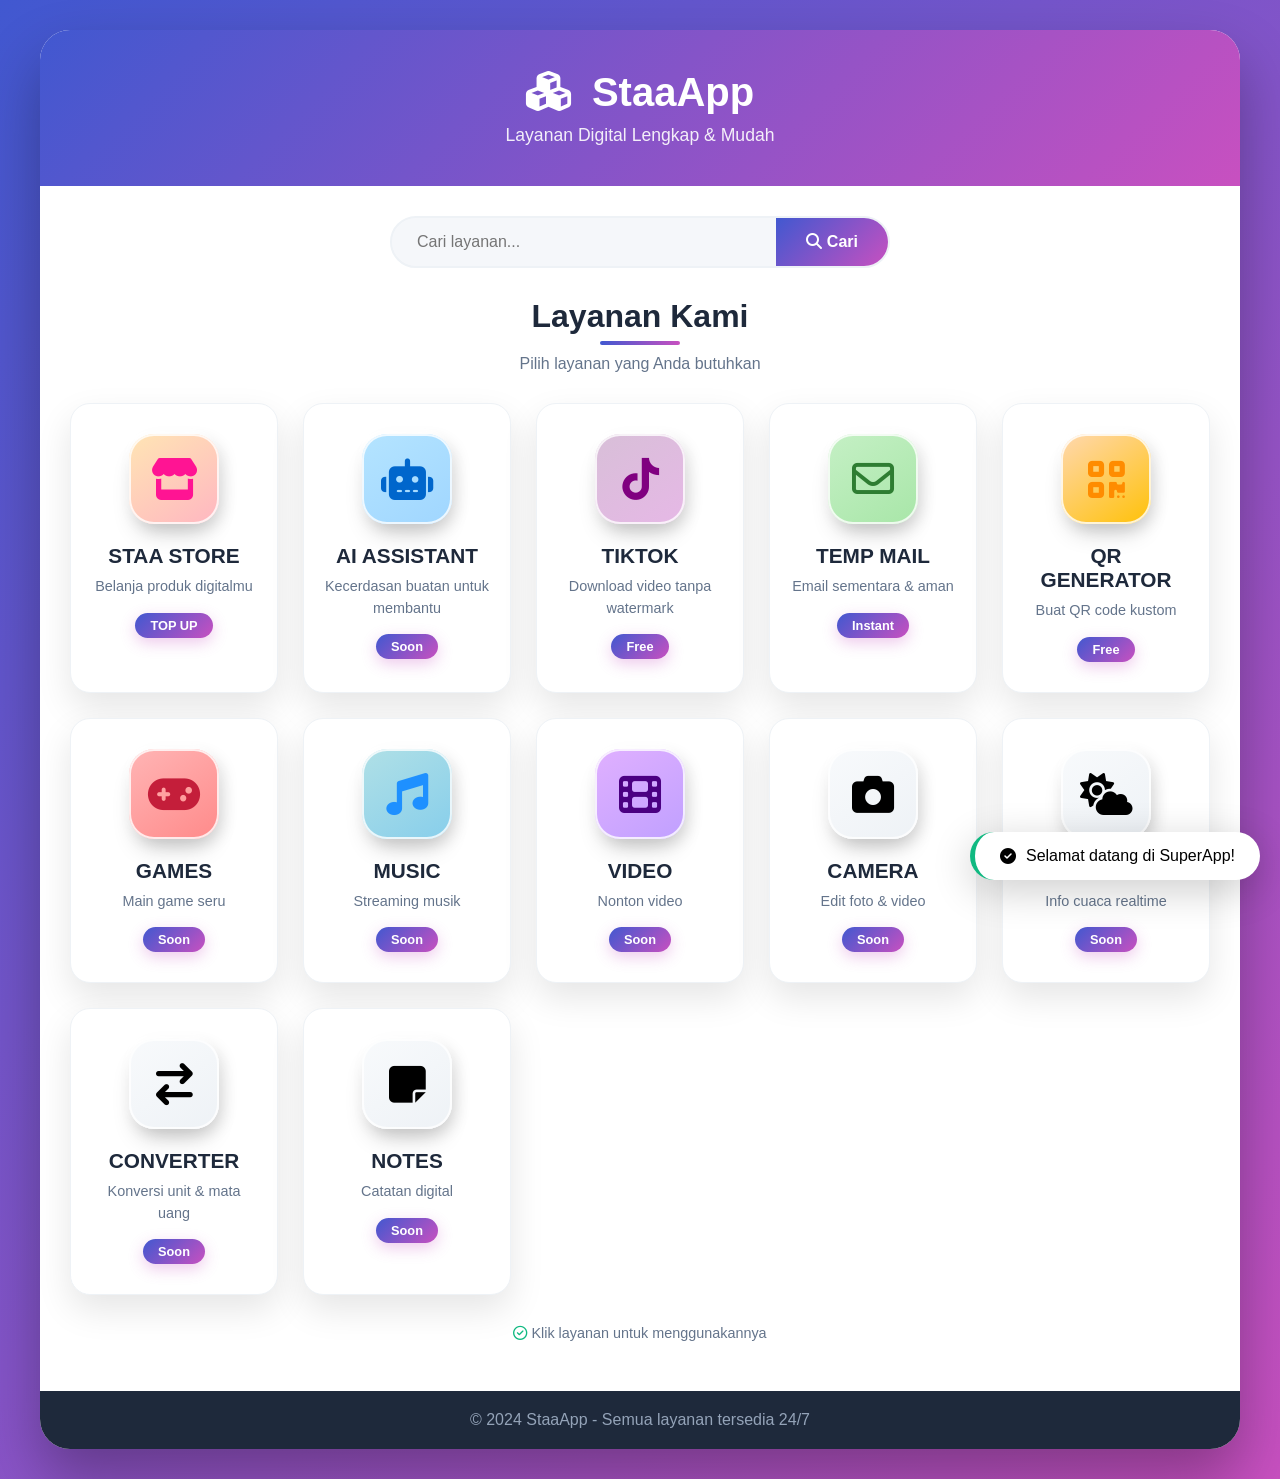
<file: app.html>
<!DOCTYPE html>
<html lang="id">
<head>
    <meta charset="UTF-8">
    <meta name="viewport" content="width=device-width, initial-scale=1.0">
    <title>StaaApp - Layanan Digital</title>
    <!-- Font Awesome 6 (Free) -->
    <link rel="stylesheet" href="https://cdnjs.cloudflare.com/ajax/libs/font-awesome/6.4.0/css/all.min.css">
    <style>
        * {
            margin: 0;
            padding: 0;
            box-sizing: border-box;
            font-family: 'Segoe UI', Tahoma, Geneva, Verdana, sans-serif;
        }

        body {
            background: linear-gradient(135deg, #4158D0 0%, #C850C0 100%);
            min-height: 100vh;
            padding: 30px 20px;
        }

        /* Container utama */
        .container {
            max-width: 1200px;
            margin: 0 auto;
            background: white;
            border-radius: 30px;
            box-shadow: 0 30px 60px rgba(0, 0, 0, 0.3);
            overflow: hidden;
        }

        /* Header sederhana */
        .header {
            background: linear-gradient(135deg, #4158D0, #C850C0);
            color: white;
            padding: 40px 30px;
            text-align: center;
        }

        .header h1 {
            font-size: 2.5em;
            margin-bottom: 10px;
        }

        .header h1 i {
            margin-right: 10px;
        }

        .header p {
            font-size: 1.1em;
            opacity: 0.9;
        }

        /* Search bar sederhana */
        .search-section {
            padding: 30px 30px 0;
        }

        .search-box {
            display: flex;
            max-width: 500px;
            margin: 0 auto;
            background: #f5f7fa;
            border-radius: 60px;
            overflow: hidden;
            border: 2px solid #eef2f6;
            transition: all 0.3s ease;
        }

        .search-box:focus-within {
            border-color: #C850C0;
            box-shadow: 0 5px 20px rgba(200,80,192,0.2);
        }

        .search-box input {
            flex: 1;
            padding: 15px 25px;
            border: none;
            outline: none;
            font-size: 1em;
            background: transparent;
        }

        .search-box button {
            padding: 15px 30px;
            background: linear-gradient(135deg, #4158D0, #C850C0);
            color: white;
            border: none;
            cursor: pointer;
            font-size: 1em;
            font-weight: 600;
            transition: all 0.3s ease;
        }

        .search-box button:hover {
            background: linear-gradient(135deg, #C850C0, #4158D0);
        }

        /* Main content */
        .main-content {
            padding: 30px;
        }

        /* Title section */
        .section-title {
            text-align: center;
            margin-bottom: 30px;
        }

        .section-title h2 {
            font-size: 2em;
            color: #1e293b;
            position: relative;
            display: inline-block;
            padding-bottom: 10px;
        }

        .section-title h2::after {
            content: '';
            position: absolute;
            bottom: 0;
            left: 50%;
            transform: translateX(-50%);
            width: 80px;
            height: 4px;
            background: linear-gradient(90deg, #4158D0, #C850C0);
            border-radius: 2px;
        }

        .section-title p {
            color: #64748b;
            margin-top: 10px;
        }

        /* Grid layanan - hanya ini yang utama */
        .services-grid {
            display: grid;
            grid-template-columns: repeat(auto-fit, minmax(200px, 1fr));
            gap: 25px;
            margin: 30px 0;
        }

        /* Card layanan */
        .service-card {
            background: white;
            border-radius: 20px;
            padding: 30px 20px;
            text-align: center;
            text-decoration: none;
            transition: all 0.4s ease;
            box-shadow: 0 15px 35px rgba(0,0,0,0.1);
            border: 1px solid #eef2f6;
            display: block;
            position: relative;
            overflow: hidden;
        }

        .service-card::before {
            content: '';
            position: absolute;
            top: 0;
            left: 0;
            right: 0;
            height: 5px;
            background: linear-gradient(90deg, #4158D0, #C850C0, #FFCC70);
            transform: translateY(-100%);
            transition: transform 0.3s ease;
        }

        .service-card:hover {
            transform: translateY(-10px);
            box-shadow: 0 25px 45px rgba(65, 88, 208, 0.2);
            border-color: transparent;
        }

        .service-card:hover::before {
            transform: translateY(0);
        }

        /* Icon 3D */
        .service-icon {
            width: 90px;
            height: 90px;
            margin: 0 auto 20px;
            background: linear-gradient(145deg, #f8fafc, #eef2f6);
            border-radius: 25px;
            display: flex;
            align-items: center;
            justify-content: center;
            font-size: 42px;
            transition: all 0.3s ease;
            box-shadow: 
                0 15px 25px -8px rgba(0,0,0,0.2),
                0 0 0 2px rgba(255,255,255,0.8) inset,
                -5px -5px 10px rgba(255,255,255,0.8),
                5px 5px 15px rgba(0,0,0,0.1);
        }

        /* Warna berbeda untuk setiap icon */
        .service-card:nth-child(1) .service-icon { 
            background: linear-gradient(145deg, #FFE5B4, #FFB6C1); 
            color: #FF1493; 
        }
        .service-card:nth-child(2) .service-icon { 
            background: linear-gradient(145deg, #B4E4FF, #A0D6FF); 
            color: #0066CC; 
        }
        .service-card:nth-child(3) .service-icon { 
            background: linear-gradient(145deg, #D8BFD8, #E6B8E6); 
            color: #800080; 
        }
        .service-card:nth-child(4) .service-icon { 
            background: linear-gradient(145deg, #C5F0C5, #A8E6A8); 
            color: #2E7D32; 
        }
        .service-card:nth-child(5) .service-icon { 
            background: linear-gradient(145deg, #FFD8B0, #FFC107); 
            color: #FF8C00; 
        }
        .service-card:nth-child(6) .service-icon { 
            background: linear-gradient(145deg, #FFB5B5, #FF8A8A); 
            color: #C41E3A; 
        }
        .service-card:nth-child(7) .service-icon { 
            background: linear-gradient(145deg, #B0E0E6, #87CEEB); 
            color: #1E90FF; 
        }
        .service-card:nth-child(8) .service-icon { 
            background: linear-gradient(145deg, #E0B0FF, #C0A0FF); 
            color: #4B0082; 
        }

        .service-card:hover .service-icon {
            transform: scale(1.1) rotate(5deg);
        }

        .service-name {
            font-size: 1.3em;
            font-weight: 700;
            color: #1e293b;
            margin-bottom: 8px;
        }

        .service-desc {
            font-size: 0.9em;
            color: #64748b;
            margin-bottom: 15px;
            line-height: 1.5;
        }

        .service-badge {
            display: inline-block;
            padding: 5px 15px;
            background: linear-gradient(135deg, #4158D0, #C850C0);
            color: white;
            border-radius: 50px;
            font-size: 0.8em;
            font-weight: 600;
            box-shadow: 0 5px 15px rgba(200,80,192,0.3);
        }

        /* Footer sederhana */
        .footer {
            background: #1e293b;
            color: white;
            padding: 20px;
            text-align: center;
        }

        .footer p {
            color: #94a3b8;
        }

        /* Modal */
        .modal {
            display: none;
            position: fixed;
            top: 0;
            left: 0;
            width: 100%;
            height: 100%;
            background: rgba(0,0,0,0.5);
            backdrop-filter: blur(5px);
            justify-content: center;
            align-items: center;
            z-index: 1000;
        }

        .modal.active {
            display: flex;
        }

        .modal-content {
            background: white;
            padding: 40px;
            border-radius: 30px;
            max-width: 350px;
            width: 90%;
            text-align: center;
            transform: scale(0.8);
            transition: transform 0.3s ease;
            box-shadow: 0 30px 60px rgba(0,0,0,0.3);
        }

        .modal.active .modal-content {
            transform: scale(1);
        }

        .modal-icon {
            width: 80px;
            height: 80px;
            margin: 0 auto 20px;
            background: linear-gradient(135deg, #4158D0, #C850C0);
            border-radius: 25px;
            display: flex;
            align-items: center;
            justify-content: center;
            font-size: 40px;
            color: white;
        }

        .modal-title {
            font-size: 1.8em;
            color: #1e293b;
            margin-bottom: 10px;
        }

        .modal-message {
            color: #64748b;
            margin-bottom: 25px;
        }

        .modal-link {
            display: inline-block;
            padding: 15px 40px;
            background: linear-gradient(135deg, #4158D0, #C850C0);
            color: white;
            text-decoration: none;
            border-radius: 60px;
            font-weight: 600;
            margin-bottom: 15px;
            transition: all 0.3s ease;
        }

        .modal-link:hover {
            transform: scale(1.05);
            box-shadow: 0 10px 30px rgba(200,80,192,0.3);
        }

        .modal-close {
            padding: 12px 35px;
            background: #eef2f6;
            border: none;
            border-radius: 60px;
            font-size: 1em;
            font-weight: 600;
            color: #64748b;
            cursor: pointer;
        }

        /* Toast */
        .toast {
            position: fixed;
            bottom: 20px;
            right: 20px;
            background: white;
            padding: 15px 25px;
            border-radius: 60px;
            box-shadow: 0 10px 40px rgba(0,0,0,0.2);
            transform: translateX(400px);
            transition: transform 0.3s ease;
            z-index: 1001;
            display: flex;
            align-items: center;
            gap: 10px;
            border-left: 5px solid #4158D0;
        }

        .toast.show {
            transform: translateX(0);
        }

        .toast.success { border-left-color: #10b981; }
        .toast.error { border-left-color: #ef4444; }
        .toast.info { border-left-color: #3b82f6; }

        /* Responsive */
        @media (max-width: 768px) {
            .header h1 {
                font-size: 2em;
            }
            
            .services-grid {
                grid-template-columns: repeat(auto-fit, minmax(160px, 1fr));
                gap: 15px;
            }
            
            .service-icon {
                width: 70px;
                height: 70px;
                font-size: 32px;
            }
            
            .service-name {
                font-size: 1.1em;
            }
            
            .service-desc {
                font-size: 0.8em;
            }
        }

        @media (max-width: 480px) {
            body {
                padding: 15px 10px;
            }
            
            .services-grid {
                grid-template-columns: repeat(2, 1fr);
            }
            
            .header {
                padding: 30px 20px;
            }
            
            .search-box {
                flex-direction: column;
                border-radius: 30px;
            }
            
            .search-box button {
                width: 100%;
            }
        }

        /* Animasi float */
        @keyframes float {
            0%, 100% { transform: translateY(0); }
            50% { transform: translateY(-5px); }
        }

        .float {
            animation: float 3s ease-in-out infinite;
        }
    </style>
</head>
<body>
    <div class="container">
        <!-- Header sederhana -->
        <div class="header">
            <h1>
                <i class="fa-solid fa-cubes"></i> 
                StaaApp
            </h1>
            <p>Layanan Digital Lengkap & Mudah</p>
        </div>

        <!-- Search bar (opsional, bisa dihapus jika tidak perlu) -->
        <div class="search-section">
            <div class="search-box">
                <input type="text" placeholder="Cari layanan..." id="searchInput">
                <button onclick="searchService()"><i class="fa-solid fa-search"></i> Cari</button>
            </div>
        </div>

        <!-- Main content - HANYA KOLOM LAYANAN -->
        <div class="main-content">
            <div class="section-title">
                <h2>Layanan Kami</h2>
                <p>Pilih layanan yang Anda butuhkan</p>
            </div>

            <!-- Grid layanan - ini yang utama -->
            <div class="services-grid">
                <!-- STORE -->
                <a href="https://staastore.biz.id/" class="service-card" onclick="handleServiceClick(event, 'store')">
                    <div class="service-icon float">
                        <i class="fa-solid fa-store"></i>
                    </div>
                    <div class="service-name">STAA STORE</div>
                    <div class="service-desc">Belanja produk digitalmu</div>
                    <span class="service-badge">TOP UP</span>
                </a>

                <!-- AI -->
                <a href="ai.html" class="service-card" onclick="handleServiceClick(event, 'ai')">
                    <div class="service-icon float">
                        <i class="fa-solid fa-robot"></i>
                    </div>
                    <div class="service-name">AI ASSISTANT</div>
                    <div class="service-desc">Kecerdasan buatan untuk membantu</div>
                    <span class="service-badge">Soon</span>
                </a>

                <!-- TikTok Downloader -->
                <a href="tikdown.html" class="service-card" onclick="handleServiceClick(event, 'tiktok')">
                    <div class="service-icon float">
                        <i class="fa-brands fa-tiktok"></i>
                    </div>
                    <div class="service-name">TIKTOK</div>
                    <div class="service-desc">Download video tanpa watermark</div>
                    <span class="service-badge">Free</span>
                </a>

                <!-- Temp Mail -->
                <a href="tempmailv2.html" class="service-card" onclick="handleServiceClick(event, 'tempmail')">
                    <div class="service-icon float">
                        <i class="fa-regular fa-envelope"></i>
                    </div>
                    <div class="service-name">TEMP MAIL</div>
                    <div class="service-desc">Email sementara & aman</div>
                    <span class="service-badge">Instant</span>
                </a>

                <!-- QR Generator -->
                <a href="qrcode.html" class="service-card" onclick="handleServiceClick(event, 'qr')">
                    <div class="service-icon float">
                        <i class="fa-solid fa-qrcode"></i>
                    </div>
                    <div class="service-name">QR GENERATOR</div>
                    <div class="service-desc">Buat QR code kustom</div>
                    <span class="service-badge">Free</span>
                </a>

                <!-- Games -->
                <div class="service-card" onclick="showToast('Fitur dalam pengembangan', 'info')">
                    <div class="service-icon float">
                        <i class="fa-solid fa-gamepad"></i>
                    </div>
                    <div class="service-name">GAMES</div>
                    <div class="service-desc">Main game seru</div>
                    <span class="service-badge">Soon</span>
                </div>

                <!-- Music -->
                <div class="service-card" onclick="showToast('Fitur dalam pengembangan', 'info')">
                    <div class="service-icon float">
                        <i class="fa-solid fa-music"></i>
                    </div>
                    <div class="service-name">MUSIC</div>
                    <div class="service-desc">Streaming musik</div>
                    <span class="service-badge">Soon</span>
                </div>

                <!-- Video -->
                <div class="service-card" onclick="showToast('Fitur dalam pengembangan', 'info')">
                    <div class="service-icon float">
                        <i class="fa-solid fa-film"></i>
                    </div>
                    <div class="service-name">VIDEO</div>
                    <div class="service-desc">Nonton video</div>
                    <span class="service-badge">Soon</span>
                </div>

                <!-- Camera -->
                <div class="service-card" onclick="showToast('Fitur dalam pengembangan', 'info')">
                    <div class="service-icon float">
                        <i class="fa-solid fa-camera"></i>
                    </div>
                    <div class="service-name">CAMERA</div>
                    <div class="service-desc">Edit foto & video</div>
                    <span class="service-badge">Soon</span>
                </div>

                <!-- Weather -->
                <div class="service-card" onclick="showToast('Fitur dalam pengembangan', 'info')">
                    <div class="service-icon float">
                        <i class="fa-solid fa-cloud-sun"></i>
                    </div>
                    <div class="service-name">CUACA</div>
                    <div class="service-desc">Info cuaca realtime</div>
                    <span class="service-badge">Soon</span>
                </div>

                <!-- Converter -->
                <div class="service-card" onclick="showToast('Fitur dalam pengembangan', 'info')">
                    <div class="service-icon float">
                        <i class="fa-solid fa-arrow-right-arrow-left"></i>
                    </div>
                    <div class="service-name">CONVERTER</div>
                    <div class="service-desc">Konversi unit & mata uang</div>
                    <span class="service-badge">Soon</span>
                </div>

                <!-- Notes -->
                <div class="service-card" onclick="showToast('Fitur dalam pengembangan', 'info')">
                    <div class="service-icon float">
                        <i class="fa-solid fa-note-sticky"></i>
                    </div>
                    <div class="service-name">NOTES</div>
                    <div class="service-desc">Catatan digital</div>
                    <span class="service-badge">Soon</span>
                </div>
            </div>

            <!-- Keterangan sederhana -->
            <p style="text-align: center; color: #64748b; margin: 20px 0; font-size: 0.9em;">
                <i class="fa-regular fa-circle-check" style="color: #10b981;"></i> 
                Klik layanan untuk menggunakannya
            </p>
        </div>

        <!-- Footer sederhana -->
        <div class="footer">
            <p>© 2024 StaaApp - Semua layanan tersedia 24/7</p>
        </div>
    </div>

    <!-- Modal -->
    <div class="modal" id="serviceModal">
        <div class="modal-content">
            <div class="modal-icon" id="modalIcon">
                <i class="fa-solid fa-store"></i>
            </div>
            <h3 class="modal-title" id="modalTitle">Store</h3>
            <p class="modal-message" id="modalMessage">Anda akan diarahkan ke halaman Store</p>
            <a href="#" class="modal-link" id="modalLink">Lanjutkan</a>
            <button class="modal-close" onclick="closeModal()">Batal</button>
        </div>
    </div>

    <!-- Toast -->
    <div class="toast" id="toast">
        <i class="fa-solid fa-circle-check" id="toastIcon"></i>
        <span id="toastMessage">Notifikasi</span>
    </div>

    <script>
        // Data services
        const services = {
            store: {
                name: 'STORE',
                icon: 'fa-solid fa-store',
                desc: 'Belanja produk digital & fisik',
                url: 'https://staastore.biz.id'
            },
            tiktok: {
                name: 'TIKTOK DOWNLOADER',
                icon: 'fa-brands fa-tiktok',
                desc: 'Download video TikTok tanpa watermark',
                url: 'tikdown.html'
            },
            tempmail: {
                name: 'TEMP MAIL',
                icon: 'fa-regular fa-envelope',
                desc: 'Email sementara untuk privasi',
                url: 'tempmailv2.html'
            },
            qr: {
                name: 'QR GENERATOR',
                icon: 'fa-solid fa-qrcode',
                desc: 'Buat QR code kustom',
                url: 'qrcode.html'
            }
        };

        // Handle service click
        function handleServiceClick(event, serviceKey) {
            event.preventDefault();
            const service = services[serviceKey];
            
            if (!service) return;

            const modal = document.getElementById('serviceModal');
            const modalIcon = document.getElementById('modalIcon');
            const modalTitle = document.getElementById('modalTitle');
            const modalMessage = document.getElementById('modalMessage');
            const modalLink = document.getElementById('modalLink');
            
            modalIcon.innerHTML = `<i class="${service.icon}"></i>`;
            modalTitle.textContent = service.name;
            modalMessage.textContent = `Anda akan diarahkan ke halaman ${service.name}`;
            modalLink.href = service.url;
            
            modal.classList.add('active');
            showToast(`Membuka ${service.name}...`, 'info');
        }

        // Search function (opsional)
        function searchService() {
            const input = document.getElementById('searchInput');
            const query = input.value.trim().toLowerCase();
            
            if (query === '') {
                showToast('Masukkan kata kunci pencarian!', 'error');
                return;
            }
            
            let found = null;
            for (let [key, service] of Object.entries(services)) {
                if (key.includes(query) || 
                    service.name.toLowerCase().includes(query) || 
                    service.desc.toLowerCase().includes(query)) {
                    found = service;
                    break;
                }
            }
            
            if (found) {
                showToast(`Menemukan: ${found.name}`, 'success');
                setTimeout(() => {
                    window.location.href = found.url;
                }, 1500);
            } else {
                showToast('Layanan tidak ditemukan!', 'error');
            }
            
            input.value = '';
        }

        // Close modal
        function closeModal() {
            document.getElementById('serviceModal').classList.remove('active');
        }

        // Show toast
        function showToast(message, type = 'success') {
            const toast = document.getElementById('toast');
            const toastMessage = document.getElementById('toastMessage');
            const toastIcon = document.getElementById('toastIcon');
            
            toastMessage.textContent = message;
            
            if (type === 'success') {
                toastIcon.className = 'fa-solid fa-circle-check';
                toast.className = 'toast success';
            } else if (type === 'error') {
                toastIcon.className = 'fa-solid fa-circle-exclamation';
                toast.className = 'toast error';
            } else {
                toastIcon.className = 'fa-solid fa-circle-info';
                toast.className = 'toast info';
            }
            
            toast.classList.add('show');
            
            setTimeout(() => {
                toast.classList.remove('show');
            }, 3000);
        }

        // Enter key on search
        const searchInput = document.getElementById('searchInput');
        if (searchInput) {
            searchInput.addEventListener('keypress', function(e) {
                if (e.key === 'Enter') {
                    searchService();
                }
            });
        }

        // Close modal on outside click
        window.onclick = function(event) {
            const modal = document.getElementById('serviceModal');
            if (event.target === modal) {
                closeModal();
            }
        }

        // Welcome message
        window.onload = function() {
            setTimeout(() => {
                showToast('Selamat datang di SuperApp!', 'success');
            }, 1000);
        };
    </script>
</body>
</html>
</file>
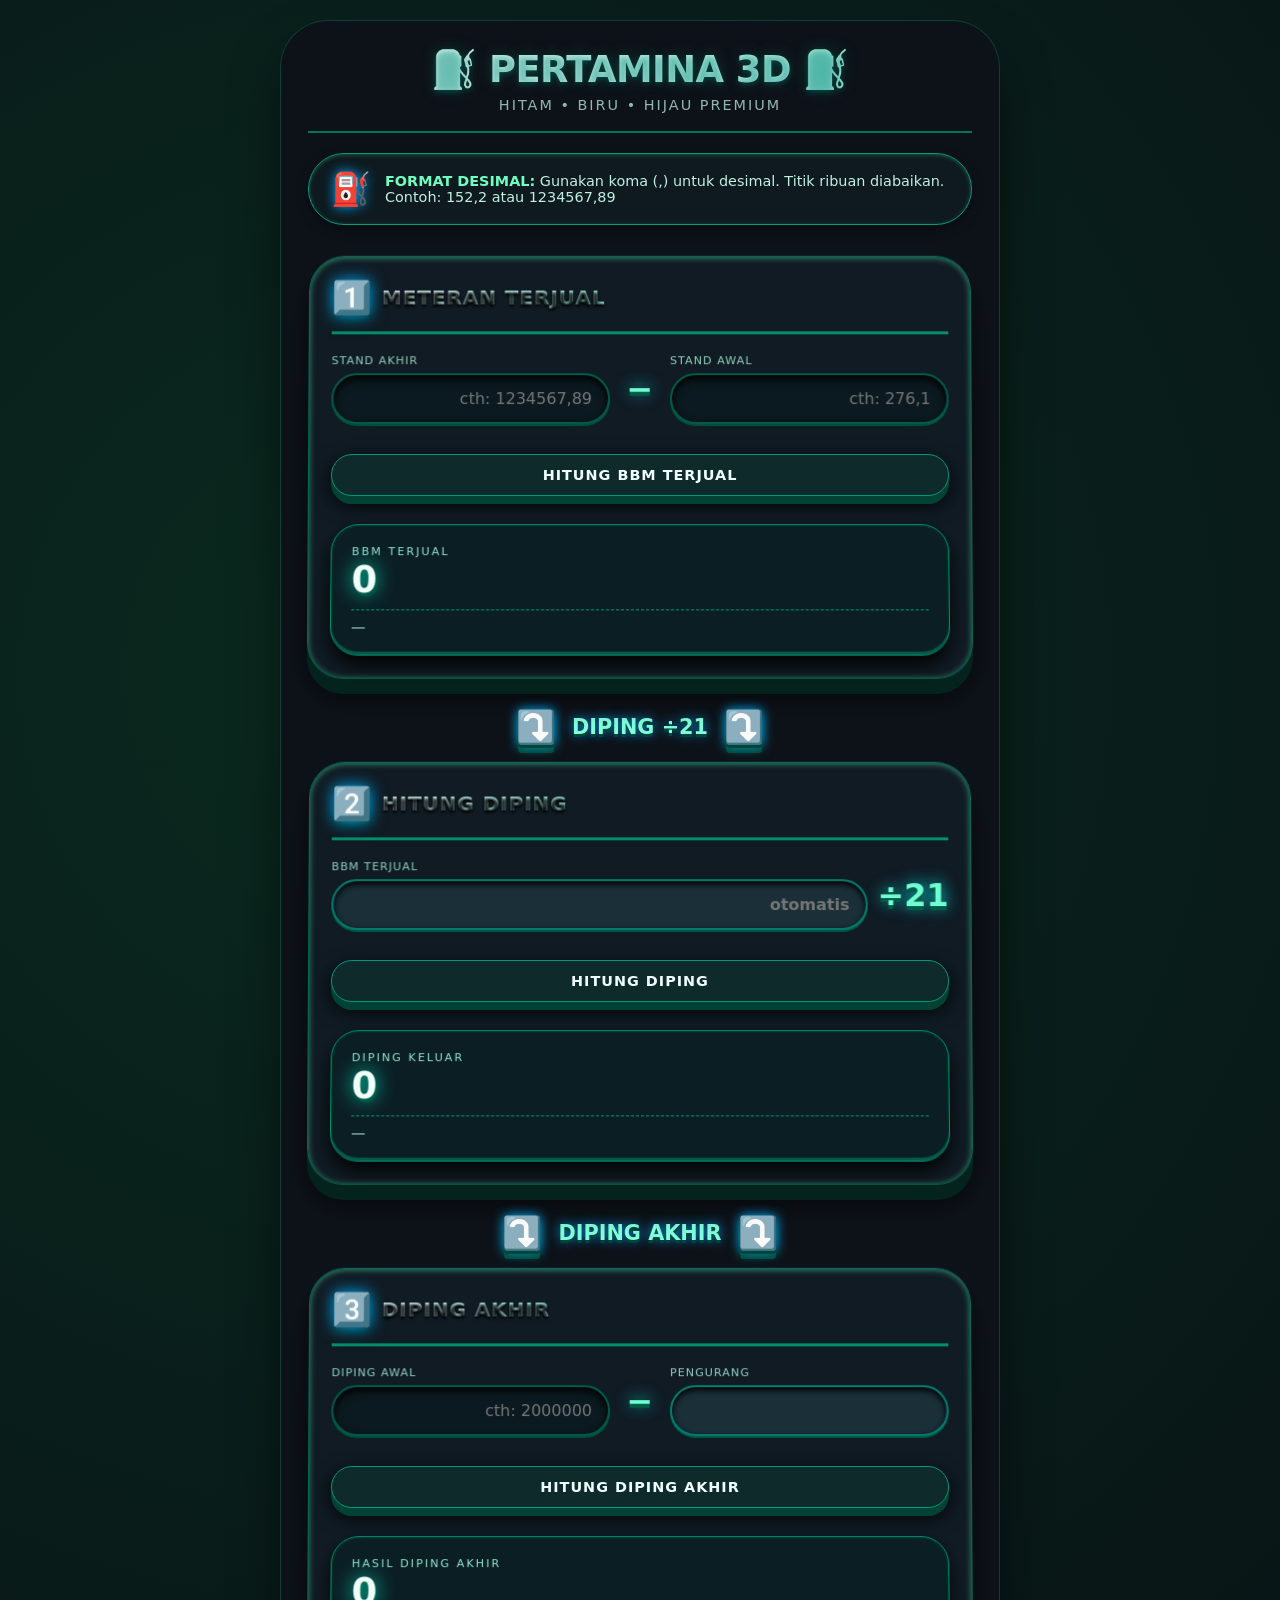
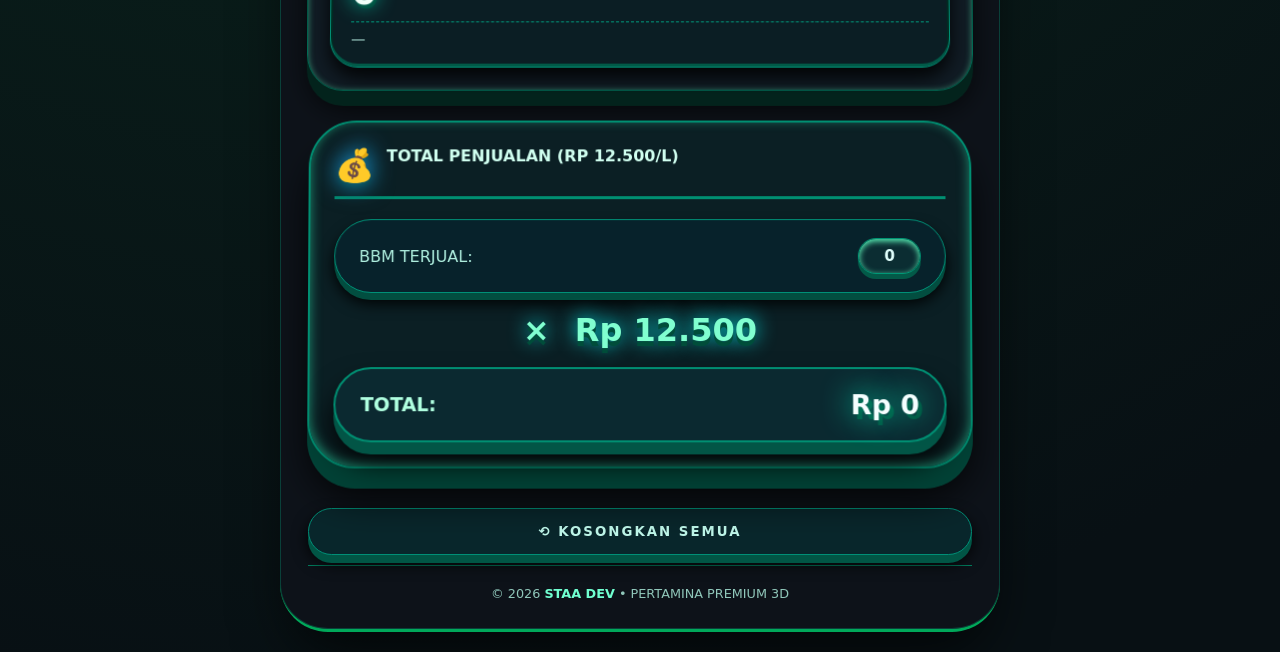
<file: kalkulator.html>
<!DOCTYPE html>
<html lang="id">
<head>
    <meta charset="UTF-8">
    <meta name="viewport" content="width=device-width, initial-scale=1.0">
    
    <!-- META VERIFIKASI ADSENSE -->
    <meta name="e7d639ba6ac3d7aba592fee5d1a439f038c309ac" content="e7d639ba6ac3d7aba592fee5d1a439f038c309ac" />
    
    <title>Kalkulator Pertamina 3D | STAA DEV</title>
    <style>
        * {
            margin: 0;
            padding: 0;
            box-sizing: border-box;
            font-family: 'Inter', 'Poppins', system-ui, sans-serif;
        }

        body {
            background: radial-gradient(circle at 30% 30%, #0a2a1f, #081014 90%);
            min-height: 100vh;
            display: flex;
            align-items: center;
            justify-content: center;
            padding: 20px;
        }

        /* container utama - premium, clean tanpa 3d */
        .container {
            max-width: 720px;
            width: 100%;
            background: #0d1219; /* deep blue-black */
            border-radius: 48px;
            padding: 28px;
            box-shadow: 0 30px 60px -15px #000000c0, 0 0 0 1px rgba(0, 200, 150, 0.25) inset;
            border-bottom: 3px solid #00a85a;
        }

        h1 {
            font-size: 2.3rem;
            font-weight: 700;
            background: linear-gradient(135deg, #f0fcf8, #90e0d0);
            -webkit-background-clip: text;
            -webkit-text-fill-color: transparent;
            text-shadow: 0 2px 5px #00808060, 0 0 15px #00a86b40;
            letter-spacing: -0.5px;
            text-align: center;
            margin-bottom: 6px;
        }

        .subtitle {
            text-align: center;
            color: #90b8b0;
            font-weight: 400;
            font-size: 0.9rem;
            border-bottom: 2px solid #007755;
            padding-bottom: 18px;
            margin-bottom: 20px;
            letter-spacing: 2px;
        }

        /* info desimal dengan sentuhan hijau */
        .info-desimal {
            background: #0e1a1f;
            border: 1px solid #009f7a;
            border-radius: 40px;
            padding: 16px 22px;
            margin-bottom: 30px;
            color: #c0f0e0;
            font-size: 0.9rem;
            display: flex;
            align-items: center;
            gap: 14px;
            box-shadow: 0 4px 12px #00000060, inset 0 1px 4px #60ffb040;
        }

        .info-desimal .icon {
            font-size: 2rem;
            filter: drop-shadow(0 0 6px #0af);
        }

        .info-desimal strong {
            color: #70ffc0;
            font-weight: 600;
        }

        /* ===== EFEK 3D HANYA UNTUK KOLOM ===== */
        .section {
            background: #101b24; /* dark blue-green base */
            border: 1px solid #006b54;
            border-radius: 36px;
            padding: 22px;
            margin-bottom: 30px;
            /* 3D effect: tebal + bayangan */
            box-shadow: 
                0 15px 0 #03231c,
                0 20px 30px -5px #000000f0,
                inset 0 1px 6px #60ffc080;
            transform: translateY(0) perspective(800px) rotateX(0.8deg);
            transition: all 0.15s ease;
        }

        .section:hover {
            transform: translateY(-2px) perspective(800px) rotateX(0.5deg);
            border-color: #20c0a0;
            box-shadow: 
                0 18px 0 #054a3a,
                0 28px 40px -5px #001010,
                inset 0 1px 12px #a0ffe0;
        }

        .section-header {
            display: flex;
            align-items: center;
            gap: 10px;
            border-bottom: 3px solid #008f6b;
            padding-bottom: 15px;
            margin-bottom: 20px;
        }

        .section-header .emoji {
            font-size: 2rem;
            filter: drop-shadow(0 0 8px #0af) drop-shadow(0 4px 2px #022b20);
        }

        .section-header .title {
            font-size: 1.25rem;
            font-weight: 600;
            background: linear-gradient(135deg, #e8fffe, #a0f0e0);
            -webkit-background-clip: text;
            -webkit-text-fill-color: transparent;
            letter-spacing: 1px;
            text-shadow: 0 2px 3px black;
        }

        /* input group - clean, hanya sedikit depth */
        .input-row {
            display: flex;
            align-items: center;
            gap: 10px;
            flex-wrap: wrap;
            margin-bottom: 20px;
        }

        .input-group {
            flex: 1 1 160px;
        }

        .input-group label {
            display: block;
            color: #90d0c0;
            font-weight: 500;
            font-size: 0.7rem;
            letter-spacing: 1px;
            margin-bottom: 6px;
            text-transform: uppercase;
        }

        .input-group input {
            width: 100%;
            padding: 14px 16px;
            background: #0b1a20;
            border: 2px solid #005a48;
            border-radius: 40px;
            font-size: 1rem;
            font-weight: 500;
            color: #e0fff0;
            box-shadow: inset 0 4px 8px #000000, 0 2px 0 #004e3a;
            transition: all 0.15s ease;
            outline: none;
            text-align: right;
        }

        .input-group input:focus {
            border-color: #00d4aa;
            box-shadow: inset 0 4px 8px black, 0 0 0 3px #00a57c50, 0 2px 0 #006b50;
            background: #0f2930;
        }

        .input-group input[readonly] {
            background: #1a2f38;
            border-color: #007c6f;
            color: #c0fff0;
            font-weight: 600;
            box-shadow: inset 0 3px 6px black, 0 2px 0 #005540;
        }

        .operator {
            font-size: 2rem;
            font-weight: 800;
            color: #70ffd0;
            min-width: 40px;
            text-align: center;
            text-shadow: 0 4px 0 #005a45, 0 0 16px #0ff;
        }

        /* tombol dengan sentuhan 3d */
        .btn-hitung {
            background: #0f2a2a;
            border: none;
            border-radius: 60px;
            padding: 15px 25px;
            font-weight: 700;
            font-size: 1rem;
            letter-spacing: 1px;
            color: #f0ffff;
            border: 1px solid #00997c;
            box-shadow: 0 8px 0 #024234, 0 8px 20px black;
            cursor: pointer;
            transition: 0.08s linear;
            margin: 10px 0;
            width: 100%;
            text-transform: uppercase;
        }

        .btn-hitung.small {
            padding: 12px;
            font-size: 0.9rem;
        }

        .btn-hitung:active {
            transform: translateY(4px);
            box-shadow: 0 4px 0 #024234, 0 10px 20px black;
        }

        .btn-hitung:hover {
            background: #164a44;
            border-color: #20ffd0;
            box-shadow: 0 8px 0 #036a50, 0 12px 28px #00c8a070;
        }

        /* result card 3d (kolom juga) */
        .result-card {
            background: #0b1e24;
            border-radius: 28px;
            padding: 20px;
            margin-top: 18px;
            border: 1px solid #008f75;
            box-shadow: inset 0 -3px 0 #015a48, 0 10px 18px #000000e0, 0 0 0 2px #002c22 inset;
            transform: perspective(600px) rotateX(0.6deg);
        }

        .result-label {
            color: #90e6d0;
            font-size: 0.7rem;
            letter-spacing: 2px;
            text-transform: uppercase;
        }

        .result-value {
            font-size: 2.3rem;
            font-weight: 800;
            color: #f0fff8;
            text-shadow: 0 0 20px #00e6c0, 2px 4px 0 #003528;
            word-break: break-word;
        }

        .result-detail {
            color: #b0e6da;
            border-top: 1px dashed #00997c;
            margin-top: 8px;
            padding-top: 8px;
            font-size: 0.9rem;
        }

        /* link arrow dengan warna biru-hijau */
        .link-arrow {
            display: flex;
            justify-content: center;
            align-items: center;
            gap: 16px;
            font-size: 1.3rem;
            font-weight: 600;
            color: #80ffdd;
            margin: 5px 0 15px;
            text-shadow: 0 3px 0 #00443a, 0 0 12px #0af;
        }

        .link-arrow .arrow {
            font-size: 2rem;
            filter: drop-shadow(0 5px 0 #024a3a);
        }

        /* TOTAL SECTION 3D - DIPERKECIL UKURAN FONTNYA */
        .total-section {
            background: #0b1f24;
            border: 2px solid #008f72;
            border-radius: 48px;
            padding: 24px;
            margin: 30px 0 20px;
            box-shadow: 
                0 20px 0 #024236,
                0 30px 40px -5px black,
                inset 0 -3px 12px #30ffc080;
            transform: perspective(1000px) rotateX(1deg);
        }

        .total-header {
            display: flex;
            gap: 12px;
            border-bottom: 3px solid #008f72;
            padding-bottom: 12px;
            margin-bottom: 20px;
            color: #d0fff0;
            font-weight: 700;
        }

        .total-header .emoji {
            font-size: 2rem;
            filter: drop-shadow(0 0 12px #2af) drop-shadow(0 4px 2px #003020);
        }

        .total-content {
            display: flex;
            flex-direction: column;
            gap: 18px;
        }

        .total-row {
            background: #07222b;
            border-radius: 60px;
            padding: 18px 24px;
            display: flex;
            justify-content: space-between;
            align-items: center;
            border: 1px solid #009077;
            box-shadow: 0 7px 0 #024e40, 0 10px 15px black;
        }

        .total-label {
            color: #b0f0e0;
            font-weight: 500;
        }

        .total-value {
            background: #0b2d32;
            padding: 8px 25px;
            border-radius: 60px;
            font-weight: 700;
            color: #e0fffc;
            border: 1px solid #009977;
            box-shadow: inset 0 2px 6px #60ffc0, 0 5px 0 #035a48;
            /* diperkecil fontnya */
            font-size: 0.95rem;
        }

        .total-kali {
            display: flex;
            justify-content: center;
            gap: 25px;
            font-size: 2rem;
            font-weight: 800;
            color: #80ffd0;
            text-shadow: 0 5px 0 #004d3a, 0 0 20px #0ff;
        }

        .total-result {
            background: #0b2930;
            border-radius: 60px;
            padding: 18px 25px; /* padding dikurangi */
            display: flex;
            justify-content: space-between;
            align-items: center;
            border: 2px solid #008f72;
            box-shadow: 0 12px 0 #025546, 0 20px 30px black;
            /* flex wrap untuk keamanan */
            flex-wrap: wrap;
            gap: 10px;
        }

        .total-result .label {
            color: #b0ffe0;
            font-weight: 600;
            font-size: 1.2rem;
        }

        .total-result .value {
            /* Ukuran lebih kecil agar muat di kotak */
            font-size: 1.7rem;
            font-weight: 800;
            color: #f5ffff;
            text-shadow: 0 0 30px #00ffc8, 4px 5px 0 #014d3a;
            word-break: break-word;
            text-align: right;
            max-width: 100%;
            line-height: 1.3;
        }

        /* Tablet / HP penyesuaian */
        @media (max-width: 500px) {
            .total-result .value {
                font-size: 1.4rem;
            }
            .total-result {
                padding: 15px 20px;
            }
        }

        .btn-reset {
            background: #08262b;
            border: 1px solid #008f77;
            border-radius: 60px;
            padding: 15px;
            color: #c0f9ec;
            font-weight: 700;
            letter-spacing: 2px;
            box-shadow: 0 8px 0 #015545, 0 8px 16px black;
            cursor: pointer;
            transition: 0.08s;
            width: 100%;
            margin: 20px 0 10px;
            text-transform: uppercase;
        }

        .btn-reset:active {
            transform: translateY(4px);
            box-shadow: 0 4px 0 #015545, 0 8px 16px black;
        }

        .btn-reset:hover {
            background: #0e4045;
            border-color: #40ffd0;
            color: #ffffff;
        }

        .footer {
            text-align: center;
            color: #90c7ba;
            padding-top: 20px;
            font-size: 0.8rem;
            border-top: 1px solid #008060;
        }

        .footer a {
            color: #70ffd0;
            text-decoration: none;
            font-weight: 600;
        }

        .footer a:hover {
            color: #c0fff0;
            text-decoration: underline wavy #00d0a0;
        }
    </style>
</head>
<body>
    <div class="container">
        <h1>⛽ PERTAMINA 3D ⛽</h1>
        <div class="subtitle">HITAM • BIRU • HIJAU PREMIUM</div>

        <!-- INFO DESIMAL (tanpa contoh angka) -->
        <div class="info-desimal">
            <span class="icon">⛽</span>
            <span>
                <strong>FORMAT DESIMAL:</strong> Gunakan koma (,) untuk desimal. Titik ribuan diabaikan.<br>
                Contoh: 152,2  atau  1234567,89
            </span>
        </div>

        <!-- SECTION 1: PENGURANGAN PERTAMA (angka contoh dihapus) -->
        <div class="section">
            <div class="section-header">
                <span class="emoji">1️⃣</span>
                <span class="title">METERAN TERJUAL</span>
            </div>
            <div class="input-row">
                <div class="input-group">
                    <label>STAND AKHIR</label>
                    <input type="text" id="kurang1_1" placeholder="cth: 1234567,89" value="">
                </div>
                <span class="operator">−</span>
                <div class="input-group">
                    <label>STAND AWAL</label>
                    <input type="text" id="kurang1_2" placeholder="cth: 276,1" value="">
                </div>
            </div>
            <button class="btn-hitung small" id="hitungKurang1">Hitung BBM Terjual</button>
            <div class="result-card">
                <div class="result-label">BBM TERJUAL</div>
                <div class="result-value" id="hasilKurang1">0</div>
                <div class="result-detail" id="detailKurang1">—</div>
            </div>
        </div>

        <!-- LINK ARROW -->
        <div class="link-arrow">
            <span class="arrow">⤵️</span>
            <span>DIPING ÷21</span>
            <span class="arrow">⤵️</span>
        </div>

        <!-- SECTION 2: ÷21 (readonly mengikuti) -->
        <div class="section">
            <div class="section-header">
                <span class="emoji">2️⃣</span>
                <span class="title">HITUNG DIPING</span>
            </div>
            <div class="input-row">
                <div class="input-group">
                    <label>BBM TERJUAL</label>
                    <input type="text" id="angkaBagi" readonly placeholder="otomatis" value="">
                </div>
                <span class="operator">÷21</span>
            </div>
            <button class="btn-hitung small" id="hitungBagi">Hitung Diping</button>
            <div class="result-card">
                <div class="result-label">DIPING KELUAR</div>
                <div class="result-value" id="hasilBagi">0</div>
                <div class="result-detail" id="detailBagi">—</div>
            </div>
        </div>

        <!-- LINK ARROW -->
        <div class="link-arrow">
            <span class="arrow">⤵️</span>
            <span>DIPING AKHIR</span>
            <span class="arrow">⤵️</span>
        </div>

        <!-- SECTION 3: PENGURANGAN KEDUA (angka awal kosong) -->
        <div class="section">
            <div class="section-header">
                <span class="emoji">3️⃣</span>
                <span class="title">DIPING AKHIR</span>
            </div>
            <div class="input-row">
                <div class="input-group">
                    <label>DIPING AWAL</label>
                    <input type="text" id="angkaTetap" placeholder="cth: 2000000" value="">
                </div>
                <span class="operator">−</span>
                <div class="input-group">
                    <label>PENGURANG</label>
                    <input type="text" id="angkaPengurang" readonly value="">
                </div>
            </div>
            <button class="btn-hitung small" id="hitungKurang2">Hitung Diping Akhir</button>
            <div class="result-card">
                <div class="result-label">HASIL DIPING AKHIR</div>
                <div class="result-value" id="hasilKurang2">0</div>
                <div class="result-detail" id="detailKurang2">—</div>
            </div>
        </div>

        <!-- TOTAL RUPIAH 3D - dengan ukuran lebih kecil -->
        <div class="total-section">
            <div class="total-header">
                <span class="emoji">💰</span>
                <span class="title">TOTAL PENJUALAN (RP 12.500/L)</span>
            </div>
            <div class="total-content">
                <div class="total-row">
                    <span class="total-label">BBM TERJUAL:</span>
                    <span class="total-value" id="totalAwal">0</span>
                </div>
                <div class="total-kali">
                    <span>×</span>
                    <span>Rp 12.500</span>
                </div>
                <div class="total-result">
                    <span class="label">TOTAL:</span>
                    <span class="value" id="totalAkhir">Rp 0</span>
                </div>
            </div>
        </div>

        <!-- BUTTON RESET (untuk mengosongkan) -->
        <button class="btn-reset" id="resetBtn">⟲ KOSONGKAN SEMUA</button>

        <div class="footer">
            <p>© 2026 <a href="https://staastore.biz.id/" target="_blank">STAA DEV</a> • PERTAMINA PREMIUM 3D</p>
        </div>
    </div>

    <script>
        // Fungsi konversi string Indonesia ke number
        function parseAngkaIndonesia(str) {
            if (!str || str.trim() === '') return 0;
            let cleaned = str.toString()
                .replace(/\./g, '')      // hapus titik ribuan
                .replace(',', '.');       // ganti koma desimal jadi titik
            cleaned = cleaned.replace(/[^\d.-]/g, '');
            let num = parseFloat(cleaned);
            return isNaN(num) ? 0 : num;
        }

        // Format angka Indonesia (1.234,56)
        function formatAngkaIndonesia(angka) {
            if (angka === undefined || isNaN(angka)) return '0';
            let num = typeof angka === 'string' ? parseFloat(angka) : angka;
            let rounded = Math.round(num * 100) / 100;
            let parts = rounded.toString().split('.');
            let bilangan = parts[0];
            let desimal = parts[1] || '00';
            if (desimal.length === 1) desimal += '0';
            bilangan = bilangan.replace(/\B(?=(\d{3})+(?!\d))/g, '.');
            return bilangan + ',' + desimal;
        }

        function formatRupiah(angka) {
            if (isNaN(angka)) return 'Rp 0';
            let rounded = Math.round(angka);
            return 'Rp ' + rounded.toString().replace(/\B(?=(\d{3})+(?!\d))/g, '.');
        }

        const HARGA = 12500;

        // Elemen
        const kurang1_1 = document.getElementById('kurang1_1');
        const kurang1_2 = document.getElementById('kurang1_2');
        const hasilKurang1 = document.getElementById('hasilKurang1');
        const detailKurang1 = document.getElementById('detailKurang1');
        const hitungKurang1 = document.getElementById('hitungKurang1');

        const angkaBagi = document.getElementById('angkaBagi');
        const hasilBagi = document.getElementById('hasilBagi');
        const detailBagi = document.getElementById('detailBagi');
        const hitungBagi = document.getElementById('hitungBagi');

        const angkaTetap = document.getElementById('angkaTetap');
        const angkaPengurang = document.getElementById('angkaPengurang');
        const hasilKurang2 = document.getElementById('hasilKurang2');
        const detailKurang2 = document.getElementById('detailKurang2');
        const hitungKurang2 = document.getElementById('hitungKurang2');

        const totalAwal = document.getElementById('totalAwal');
        const totalAkhir = document.getElementById('totalAkhir');
        const resetBtn = document.getElementById('resetBtn');

        function updateTotalRupiah() {
            let nilaiAwal = parseAngkaIndonesia(hasilKurang1.textContent);
            let total = nilaiAwal * HARGA;
            totalAwal.textContent = hasilKurang1.textContent;
            totalAkhir.textContent = formatRupiah(total);
        }

        function hitungPengurangan1(updateLanjutan = true) {
            let a = parseAngkaIndonesia(kurang1_1.value);
            let b = parseAngkaIndonesia(kurang1_2.value);
            let hasil = a - b;

            let aFmt = formatAngkaIndonesia(a);
            let bFmt = formatAngkaIndonesia(b);
            let hasilFmt = formatAngkaIndonesia(hasil);

            hasilKurang1.textContent = hasilFmt;
            detailKurang1.textContent = (a || b) ? `${aFmt} - ${bFmt} = ${hasilFmt}` : '—';

            angkaBagi.value = hasilFmt;

            if (updateLanjutan) hitungPembagian(true);
            updateTotalRupiah();
        }

        function hitungPembagian(updateLanjutan = true) {
            let nilai = parseAngkaIndonesia(angkaBagi.value);
            let hasilBagiN = nilai / 21;
            let fmtNilai = formatAngkaIndonesia(nilai);
            let fmtHasil = formatAngkaIndonesia(hasilBagiN);

            hasilBagi.textContent = fmtHasil;
            detailBagi.textContent = (nilai !== 0) ? `${fmtNilai} ÷ 21 = ${fmtHasil}` : '—';

            angkaPengurang.value = fmtHasil;

            if (updateLanjutan) hitungPengurangan2();
        }

        function hitungPengurangan2() {
            let tetap = parseAngkaIndonesia(angkaTetap.value);
            let pengurang = parseAngkaIndonesia(angkaPengurang.value);
            let hasil = tetap - pengurang;

            let tetapFmt = formatAngkaIndonesia(tetap);
            let pengurangFmt = formatAngkaIndonesia(pengurang);
            let hasilFmt = formatAngkaIndonesia(hasil);

            hasilKurang2.textContent = hasilFmt;
            detailKurang2.textContent = (tetap || pengurang) ? `${tetapFmt} - ${pengurangFmt} = ${hasilFmt}` : '—';
        }

        // Event listeners
        hitungKurang1.addEventListener('click', () => hitungPengurangan1(true));
        hitungBagi.addEventListener('click', () => hitungPembagian(true));
        hitungKurang2.addEventListener('click', hitungPengurangan2);

        // Enter key
        kurang1_1.addEventListener('keypress', (e) => { if (e.key === 'Enter') hitungPengurangan1(true); });
        kurang1_2.addEventListener('keypress', (e) => { if (e.key === 'Enter') hitungPengurangan1(true); });
        angkaTetap.addEventListener('keypress', (e) => { if (e.key === 'Enter') hitungPengurangan2(); });

        // Reset semua kolom menjadi kosong
        resetBtn.addEventListener('click', () => {
            kurang1_1.value = '';
            kurang1_2.value = '';
            angkaTetap.value = '';
            // kosongkan juga hasil
            hasilKurang1.textContent = '0';
            detailKurang1.textContent = '—';
            angkaBagi.value = '';
            hasilBagi.textContent = '0';
            detailBagi.textContent = '—';
            angkaPengurang.value = '';
            hasilKurang2.textContent = '0';
            detailKurang2.textContent = '—';
            totalAwal.textContent = '0';
            totalAkhir.textContent = 'Rp 0';
        });

        // inisialisasi kosong (tanpa contoh)
        // biarkan semua kosong
    </script>
</body>
</html>
</file>
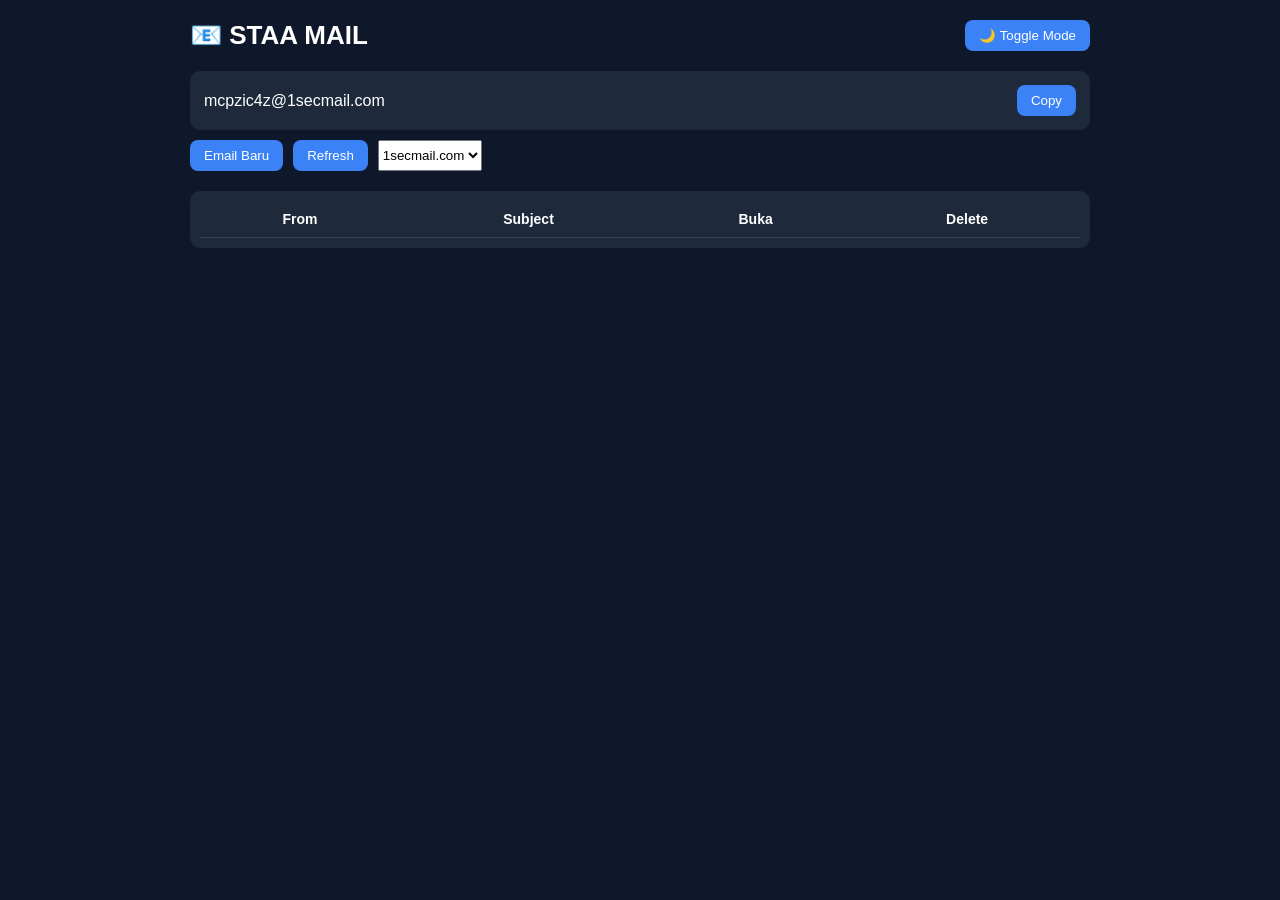
<file: tempmail.html>
<!DOCTYPE html>
<html lang="id">
<head>
<meta charset="UTF-8">
<meta name="viewport" content="width=device-width, initial-scale=1.0">
<title>STAA MAIL - Premium Temp Mail</title>

<style>

*{
margin:0;
padding:0;
box-sizing:border-box;
font-family:Segoe UI, sans-serif;
}

body{
background:#0f172a;
color:white;
padding:20px;
transition:.3s;
}

.light{
background:#f1f5f9;
color:#111;
}

.container{
max-width:900px;
margin:auto;
}

header{
display:flex;
justify-content:space-between;
align-items:center;
margin-bottom:20px;
}

h1{
font-size:26px;
}

button{
padding:8px 14px;
border:none;
border-radius:8px;
cursor:pointer;
background:#3b82f6;
color:white;
}

button:hover{
opacity:.9;
}

.email-box{
background:#1e293b;
padding:14px;
border-radius:10px;
display:flex;
justify-content:space-between;
align-items:center;
margin-bottom:10px;
}

.light .email-box{
background:white;
}

.actions{
display:flex;
gap:10px;
margin-bottom:20px;
flex-wrap:wrap;
}

.inbox{
background:#1e293b;
border-radius:10px;
padding:10px;
}

.light .inbox{
background:white;
}

table{
width:100%;
border-collapse:collapse;
}

th,td{
padding:10px;
border-bottom:1px solid #334155;
font-size:14px;
}

tr:hover{
background:#0f172a;
}

.light tr:hover{
background:#e2e8f0;
}

.mail-content{
margin-top:20px;
background:#1e293b;
padding:15px;
border-radius:10px;
display:none;
}

.light .mail-content{
background:white;
}

.otp{
font-size:22px;
font-weight:bold;
margin-top:10px;
color:#22c55e;
}

</style>
</head>

<body>

<div class="container">

<header>
<h1>📧 STAA MAIL</h1>
<button onclick="toggleTheme()">🌙 Toggle Mode</button>
</header>

<div class="email-box">
<span id="email"></span>
<button onclick="copyEmail()">Copy</button>
</div>

<div class="actions">
<button onclick="generateEmail()">Email Baru</button>
<button onclick="loadInbox()">Refresh</button>
<select id="domainSelect">
<option>1secmail.com</option>
<option>1secmail.org</option>
<option>1secmail.net</option>
</select>
</div>

<div class="inbox">

<table>

<thead>
<tr>
<th>From</th>
<th>Subject</th>
<th>Buka</th>
<th>Delete</th>
</tr>
</thead>

<tbody id="mailTable"></tbody>

</table>

</div>

<div id="mailContent" class="mail-content"></div>

</div>

<script>

let login=""
let domain="1secmail.com"
let lastCount=0

function randomString(){
return Math.random().toString(36).substring(2,10)
}

function generateEmail(){

login=randomString()

domain=document.getElementById("domainSelect").value

let email=login+"@"+domain

document.getElementById("email").innerText=email

loadInbox()

}

function copyEmail(){

let email=document.getElementById("email").innerText

navigator.clipboard.writeText(email)

alert("Email disalin!")

}

function toggleTheme(){

document.body.classList.toggle("light")

}

async function loadInbox(){

domain=document.getElementById("domainSelect").value

let res=await fetch(`https://www.1secmail.com/api/v1/?action=getMessages&login=${login}&domain=${domain}`)

let data=await res.json()

let html=""

if(data.length>lastCount){

alert("📩 Email baru masuk!")

}

lastCount=data.length

data.forEach(mail=>{

html+=`

<tr>

<td>${mail.from}</td>

<td>${mail.subject}</td>

<td><button onclick="readMail(${mail.id})">Buka</button></td>

<td><button onclick="deleteMail(${mail.id})">Delete</button></td>

</tr>

`

})

document.getElementById("mailTable").innerHTML=html

}

async function readMail(id){

let res=await fetch(`https://www.1secmail.com/api/v1/?action=readMessage&login=${login}&domain=${domain}&id=${id}`)

let data=await res.json()

let body=data.body

let otp=body.match(/\d{4,8}/)

let html=`<h3>${data.subject}</h3>
<p><b>Dari:</b> ${data.from}</p>
<hr>
<div>${body}</div>`

if(otp){

html+=`<div class="otp">OTP: ${otp[0]}</div>
<button onclick="copyOTP('${otp[0]}')">Copy OTP</button>`

}

let content=document.getElementById("mailContent")

content.innerHTML=html
content.style.display="block"

}

function copyOTP(code){

navigator.clipboard.writeText(code)

alert("OTP disalin!")

}

function deleteMail(id){

alert("Email dihapus dari daftar")

loadInbox()

}

setInterval(loadInbox,5000)

generateEmail()

</script>

</body>
</html>
</file>
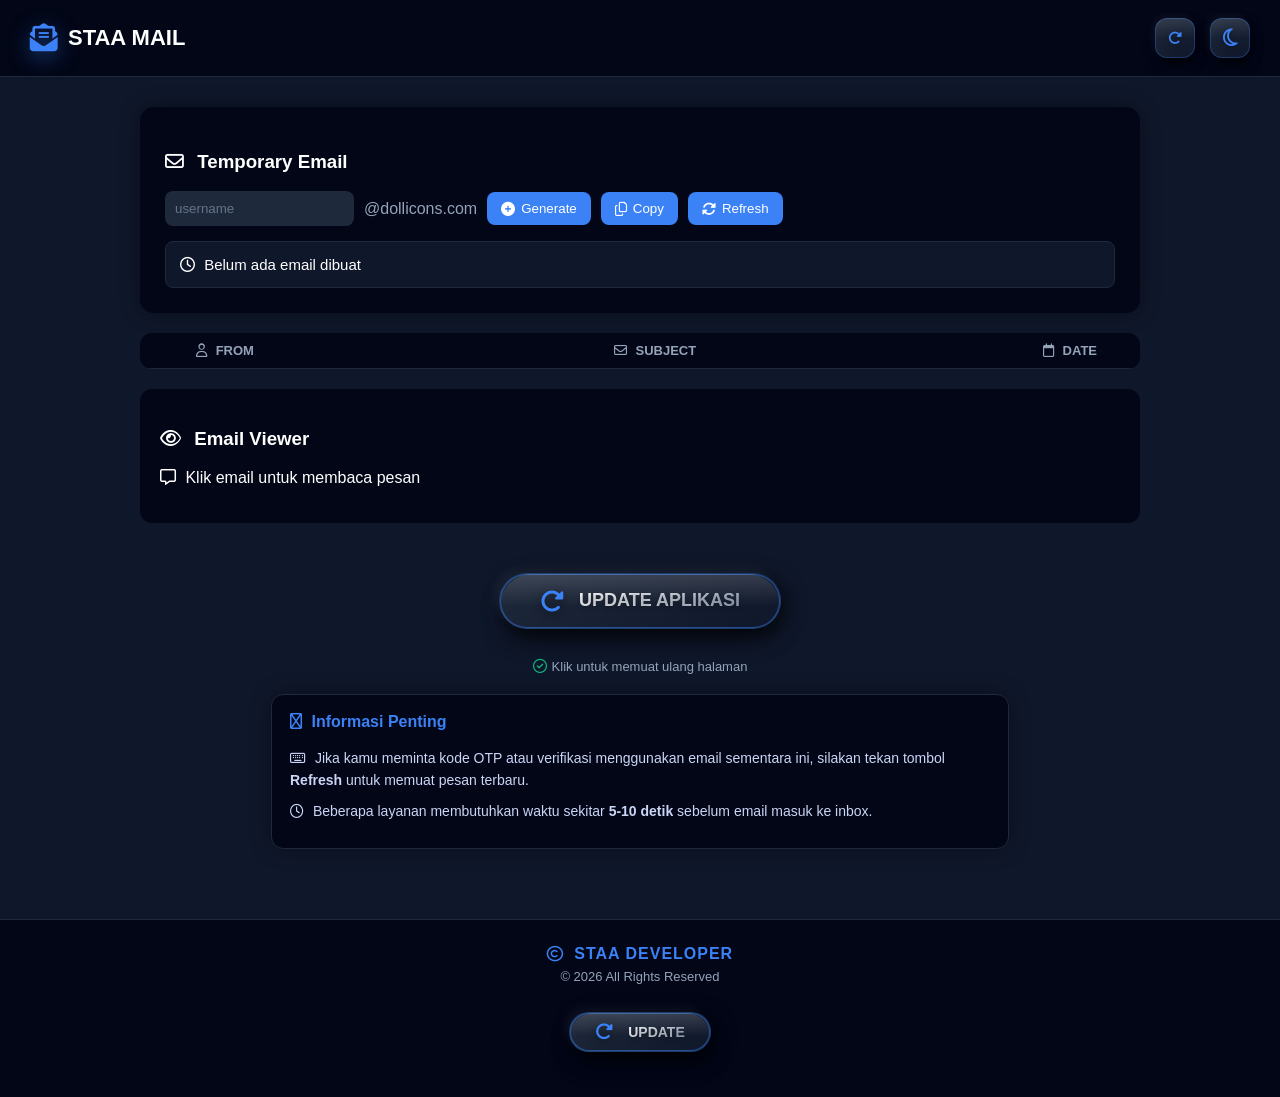
<file: tempmailv2.html>
<!DOCTYPE html>
<html lang="id">
<head>
<meta charset="UTF-8">
<meta name="viewport" content="width=device-width,initial-scale=1.0">
<title>STAA MAIL</title>
<!-- Font Awesome 6 (Free) untuk icon 3D -->
<link rel="stylesheet" href="https://cdnjs.cloudflare.com/ajax/libs/font-awesome/6.4.0/css/all.min.css">

<style>

body{
font-family:'Segoe UI', Tahoma, Geneva, Verdana, sans-serif;
background:#0f172a;
color:white;
margin:0;
}

header{
background:#020617;
padding:18px 30px;
display:flex;
align-items:center;
justify-content:space-between;
border-bottom:1px solid #1e293b;
}

.logo{
font-size:22px;
font-weight:bold;
display:flex;
align-items:center;
gap:10px;
}

.logo i{
font-size:28px;
color:#3b82f6;
filter:drop-shadow(0 5px 10px rgba(59,130,246,0.5));
}

.header-actions{
display:flex;
align-items:center;
gap:15px;
}

.container{
max-width:1000px;
margin:auto;
padding:30px;
}

.generator{
background:#020617;
padding:25px;
border-radius:14px;
margin-bottom:20px;
box-shadow:0 0 20px rgba(0,0,0,.4);
}

.row{
display:flex;
gap:10px;
flex-wrap:wrap;
align-items:center;
}

input{
padding:10px;
border-radius:8px;
border:none;
background:#1e293b;
color:white;
}

input::placeholder{
color:#64748b;
}

.domain{
color:#94a3b8;
}

button{
padding:9px 14px;
border:none;
border-radius:8px;
cursor:pointer;
background:#3b82f6;
color:white;
font-weight:500;
display:inline-flex;
align-items:center;
gap:6px;
transition:all 0.3s ease;
}

button i{
font-size:14px;
}

button:hover{
background:#2563eb;
transform:translateY(-2px);
box-shadow:0 5px 15px rgba(59,130,246,0.4);
}

.email-box{
margin-top:15px;
background:#0f172a;
padding:14px;
border-radius:8px;
border:1px solid #1e293b;
font-size:15px;
word-break:break-all;
}

table{
width:100%;
border-collapse:collapse;
background:#020617;
border-radius:12px;
overflow:hidden;
table-layout:fixed;
}

th{
padding:10px;
font-size:13px;
color:#94a3b8;
border-bottom:1px solid #1e293b;
}

td{
padding:10px;
border-bottom:1px solid #1e293b;
font-size:13px;
white-space:nowrap;
overflow:hidden;
text-overflow:ellipsis;
}

.from{width:150px;}
.date{width:120px;}

tr:hover{
background:#1e293b;
cursor:pointer;
}

.viewer{
margin-top:20px;
background:#020617;
padding:20px;
border-radius:12px;
}
.info-container{
margin-top:20px;
display:flex;
justify-content:center;
}

.info-card{
max-width:700px;
width:100%;
background:#020617;
border:1px solid #1e293b;
padding:18px;
border-radius:12px;
box-shadow:0 0 20px rgba(0,0,0,.35);
}

.info-card h3{
margin-top:0;
font-size:16px;
color:#3b82f6;
}

.info-card p{
font-size:14px;
color:#cbd5f5;
line-height:1.6;
margin:8px 0;
}
.footer{
margin-top:40px;
background:#020617;
border-top:1px solid #1e293b;
padding:25px 10px;
text-align:center;
}

.footer-content h3{
margin:0;
font-size:16px;
color:#3b82f6;
letter-spacing:1px;
}

.footer-content p{
margin-top:6px;
font-size:13px;
color:#94a3b8;
}

/* Theme Toggle - Diperbaiki agar terlihat di light mode */
.theme-toggle{
background:linear-gradient(145deg, #1e293b, #0f172a);
border:none;
width:40px;
height:40px;
border-radius:12px;
cursor:pointer;
display:flex;
align-items:center;
justify-content:center;
transition:all 0.3s ease;
box-shadow: 
    0 10px 15px -5px rgba(0,0,0,0.5),
    0 0 0 1px rgba(59,130,246,0.3) inset,
    -3px -3px 8px rgba(255,255,255,0.05),
    3px 3px 10px rgba(0,0,0,0.5);
position:relative;
overflow:hidden;
}

.theme-toggle::before{
content:'';
position:absolute;
top:0;
left:0;
right:0;
height:50%;
background:linear-gradient(to bottom, rgba(255,255,255,0.1), transparent);
border-radius:12px 12px 0 0;
}

.theme-toggle i{
font-size:20px;
color:#3b82f6;
filter:drop-shadow(0 2px 3px rgba(0,0,0,0.5));
transition:all 0.3s ease;
}

.theme-toggle:hover{
transform:translateY(-3px);
box-shadow: 
    0 15px 20px -5px rgba(59,130,246,0.3),
    0 0 0 1px #3b82f6 inset,
    -3px -3px 8px rgba(255,255,255,0.1),
    3px 3px 15px rgba(0,0,0,0.6);
}

.theme-toggle:hover i{
color:#60a5fa;
transform:rotate(15deg);
}

/* Light theme - Theme toggle khusus untuk light mode */
body.light .theme-toggle{
background:linear-gradient(145deg, #ffffff, #e2e8f0);
box-shadow: 
    0 10px 15px -5px rgba(0,0,0,0.1),
    0 0 0 1px #3b82f6 inset,
    -3px -3px 8px #ffffff,
    3px 3px 10px rgba(0,0,0,0.1);
}

body.light .theme-toggle i{
color:#2563eb;
filter:drop-shadow(0 2px 3px rgba(0,0,0,0.2));
}

body.light .theme-toggle:hover{
box-shadow: 
    0 15px 20px -5px rgba(59,130,246,0.3),
    0 0 0 1px #2563eb inset,
    -3px -3px 8px #ffffff,
    3px 3px 15px rgba(0,0,0,0.15);
}

body.light .theme-toggle:hover i{
color:#1d4ed8;
}

/* Tombol refresh di navbar */
.refresh-nav-btn{
background:linear-gradient(145deg, #1e293b, #0f172a);
border:none;
width:40px;
height:40px;
border-radius:12px;
cursor:pointer;
color:#3b82f6;
font-size:20px;
display:flex;
align-items:center;
justify-content:center;
transition:all 0.3s ease;
box-shadow: 
    0 10px 15px -5px rgba(0,0,0,0.5),
    0 0 0 1px rgba(59,130,246,0.3) inset,
    -3px -3px 8px rgba(255,255,255,0.05),
    3px 3px 10px rgba(0,0,0,0.5);
position:relative;
overflow:hidden;
}

.refresh-nav-btn::before{
content:'';
position:absolute;
top:0;
left:0;
right:0;
height:50%;
background:linear-gradient(to bottom, rgba(255,255,255,0.1), transparent);
border-radius:12px 12px 0 0;
}

.refresh-nav-btn i{
filter:drop-shadow(0 2px 3px rgba(0,0,0,0.5));
transition:all 0.5s ease;
}

.refresh-nav-btn:hover{
transform:translateY(-3px);
box-shadow: 
    0 15px 20px -5px rgba(59,130,246,0.3),
    0 0 0 1px #3b82f6 inset,
    -3px -3px 8px rgba(255,255,255,0.1),
    3px 3px 15px rgba(0,0,0,0.6);
}

.refresh-nav-btn:hover i{
transform:rotate(180deg);
color:#60a5fa;
}

/* Light theme untuk refresh button */
body.light .refresh-nav-btn{
background:linear-gradient(145deg, #ffffff, #e2e8f0);
box-shadow: 
    0 10px 15px -5px rgba(0,0,0,0.1),
    0 0 0 1px #3b82f6 inset,
    -3px -3px 8px #ffffff,
    3px 3px 10px rgba(0,0,0,0.1);
}

body.light .refresh-nav-btn i{
color:#2563eb;
filter:drop-shadow(0 2px 3px rgba(0,0,0,0.2));
}

body.light .refresh-nav-btn:hover i{
color:#1d4ed8;
}

/* Tombol UPDATE APLIKASI */
.update-btn{
background:linear-gradient(145deg, #1e293b, #0f172a);
border:none;
padding:15px 40px;
border-radius:60px;
cursor:pointer;
color:white;
font-size:18px;
font-weight:700;
display:inline-flex;
align-items:center;
justify-content:center;
gap:15px;
margin:20px 0;
box-shadow: 
    0 15px 25px -8px rgba(0,0,0,0.6),
    0 0 0 1px rgba(59,130,246,0.5) inset,
    -5px -5px 10px rgba(255,255,255,0.05),
    5px 5px 20px rgba(0,0,0,0.6);
transition:all 0.4s ease;
position:relative;
overflow:hidden;
border:1px solid rgba(59,130,246,0.3);
}

.update-btn::before{
content:'';
position:absolute;
top:0;
left:0;
right:0;
height:60%;
background:linear-gradient(to bottom, rgba(255,255,255,0.15), transparent);
border-radius:60px 60px 0 0;
}

.update-btn i{
font-size:24px;
color:#3b82f6;
filter:drop-shadow(0 3px 5px rgba(0,0,0,0.5));
transition:all 0.5s cubic-bezier(0.175, 0.885, 0.32, 1.275);
}

.update-btn span{
background:linear-gradient(135deg, #fff, #94a3b8);
-webkit-background-clip:text;
-webkit-text-fill-color:transparent;
text-shadow:0 2px 5px rgba(0,0,0,0.3);
}

.update-btn:hover{
transform:translateY(-5px) scale(1.02);
box-shadow: 
    0 20px 30px -8px #3b82f6,
    0 0 0 1px #3b82f6 inset,
    -5px -5px 10px rgba(255,255,255,0.1),
    5px 5px 25px rgba(0,0,0,0.7);
border-color:#3b82f6;
}

.update-btn:hover i{
transform:rotate(360deg) scale(1.2);
color:#60a5fa;
}

.update-btn:hover span{
background:linear-gradient(135deg, #fff, #3b82f6);
-webkit-background-clip:text;
-webkit-text-fill-color:transparent;
}

/* Light theme untuk update button */
body.light .update-btn{
background:linear-gradient(145deg, #ffffff, #f1f5f9);
box-shadow: 
    0 15px 25px -8px rgba(59,130,246,0.3),
    0 0 0 1px #3b82f6 inset,
    -5px -5px 10px #ffffff,
    5px 5px 20px rgba(0,0,0,0.1);
}

body.light .update-btn i{
color:#2563eb;
filter:drop-shadow(0 3px 5px rgba(0,0,0,0.2));
}

body.light .update-btn span{
background:linear-gradient(135deg, #1e293b, #2563eb);
-webkit-background-clip:text;
-webkit-text-fill-color:transparent;
text-shadow:0 2px 5px rgba(255,255,255,0.3);
}

body.light .update-btn:hover{
box-shadow: 
    0 20px 30px -8px #3b82f6,
    0 0 0 1px #2563eb inset,
    -5px -5px 10px #ffffff,
    5px 5px 25px rgba(0,0,0,0.15);
}

.update-container{
text-align:center;
margin:30px 0 20px;
}

.update-container p{
color:#94a3b8;
font-size:13px;
margin-top:10px;
display:flex;
align-items:center;
justify-content:center;
gap:5px;
}

.update-container p i{
color:#3b82f6;
font-size:14px;
}

body.light .update-container p{
color:#475569;
}

/* Animasi loading */
@keyframes spin{
from{transform:rotate(0deg);}
to{transform:rotate(360deg);}
}

.loading{
animation:spin 1s linear infinite;
}

/* Light theme umum */
body.light{
background:#f1f5f9;
color:#0f172a;
}

body.light header{
background:white;
border-bottom:1px solid #e2e8f0;
}

body.light .generator,
body.light table,
body.light .viewer,
body.light .info-card{
background:white;
box-shadow:0 0 20px rgba(0,0,0,0.05);
}

body.light .email-box{
background:#f8fafc;
border-color:#e2e8f0;
color:#334155;
}

body.light tr:hover{
background:#f1f5f9;
}

body.light input{
background:#f1f5f9;
color:#0f172a;
border:1px solid #e2e8f0;
}

body.light th{
color:#475569;
}

body.light td{
color:#334155;
}

body.light .domain{
color:#64748b;
}

body.light .info-card p{
color:#475569;
}

body.light .footer{
background:white;
border-top:1px solid #e2e8f0;
}

body.light .footer-content p{
color:#64748b;
}

.otp-box{
margin-top:15px;
background:#020617;
border:1px solid #3b82f6;
padding:15px;
border-radius:10px;
text-align:center;
}

.otp-code{
font-size:26px;
font-weight:bold;
letter-spacing:3px;
color:#3b82f6;
margin:10px 0;
}

.copy-otp{
background:#3b82f6;
border:none;
padding:8px 15px;
border-radius:8px;
cursor:pointer;
color:white;
font-size:13px;
}

body.light .otp-box{
background:#f8fafc;
}
</style>
</head>

<body>

<header>
<div class="logo">
<i class="fa-solid fa-envelope-open-text"></i> 
STAA MAIL
</div>

<div class="header-actions">
<!-- Tombol Refresh di navbar -->
<button class="refresh-nav-btn" onclick="refreshPage()" title="Refresh Halaman">
<i class="fa-solid fa-rotate-right"></i>
</button>

<!-- Tombol Theme Toggle - Sudah diperbaiki agar terlihat di light mode -->
<button id="themeToggle" class="theme-toggle">
<i class="fa-regular fa-moon"></i>
</button>
</div>
</header>

<div class="container">

<div class="generator">

<h3><i class="fa-regular fa-envelope" style="margin-right:8px;"></i> Temporary Email</h3>

<div class="row">

<input id="username" placeholder="username">

<span class="domain">@dollicons.com</span>

<button onclick="createEmail()"><i class="fa-solid fa-plus-circle"></i> Generate</button>
<button onclick="copyEmail()"><i class="fa-regular fa-copy"></i> Copy</button>
<button onclick="loadInbox()"><i class="fa-solid fa-sync-alt"></i> Refresh</button>

</div>

<div class="email-box" id="emailBox">
<i class="fa-regular fa-clock" style="margin-right:5px;"></i> Belum ada email dibuat
</div>

</div>

<table>

<thead>
<tr>
<th class="from"><i class="fa-regular fa-user" style="margin-right:5px;"></i> FROM</th>
<th><i class="fa-regular fa-envelope" style="margin-right:5px;"></i> SUBJECT</th>
<th class="date"><i class="fa-regular fa-calendar" style="margin-right:5px;"></i> DATE</th>
</tr>
</thead>

<tbody id="inbox"></tbody>

</table>


<div class="viewer" id="viewer">

<h3><i class="fa-regular fa-eye" style="margin-right:8px;"></i> Email Viewer</h3>
<p><i class="fa-regular fa-message" style="margin-right:5px;"></i> Klik email untuk membaca pesan</p>

</div>

<!-- Tombol UPDATE APLIKASI (refresh) -->
<div class="update-container">
<button class="update-btn" onclick="refreshPage()">
<i class="fa-solid fa-rotate-right" id="updateIcon"></i>
<span>UPDATE APLIKASI</span>
</button>
<p>
<i class="fa-regular fa-circle-check" style="color:#10b981;"></i>
Klik untuk memuat ulang halaman
</p>
</div>

<div class="info-container">

<div class="info-card">

<h3><i class="fa-regular fa-circle-info" style="margin-right:5px;"></i> Informasi Penting</h3>

<p>
<i class="fa-regular fa-keyboard" style="margin-right:5px;"></i>
Jika kamu meminta kode OTP atau verifikasi menggunakan email sementara ini,
silakan tekan tombol <b>Refresh</b> untuk memuat pesan terbaru.
</p>

<p>
<i class="fa-regular fa-clock" style="margin-right:5px;"></i>
Beberapa layanan membutuhkan waktu sekitar <b>5-10 detik</b> sebelum email masuk ke inbox.
</p>

</div>

</div>
</div>

<script>
// Theme Toggle - Dengan icon yang jelas di kedua mode
const toggle=document.getElementById("themeToggle")

function setTheme(mode){

if(mode==="light"){
document.body.classList.add("light")
// Icon matahari untuk light mode (warna biru gelap)
toggle.innerHTML='<i class="fa-regular fa-sun" style="color:#2563eb;"></i>'
}else{
document.body.classList.remove("light")
// Icon bulan untuk dark mode (warna biru terang)
toggle.innerHTML='<i class="fa-regular fa-moon" style="color:#3b82f6;"></i>'
}

localStorage.setItem("theme",mode)

}

toggle.onclick=()=>{

let mode=document.body.classList.contains("light")?"dark":"light"

setTheme(mode)

}

let saved=localStorage.getItem("theme")||"dark"

setTheme(saved)

let token=""
let email=""
let password="12345678"
const domain="dollicons.com"

async function createEmail(){

try{

let username=document.getElementById("username").value

if(username==""){
username=Math.random().toString(36).substring(2,10)
}

email=username+"@"+domain

await fetch("https://api.mail.tm/accounts",{
method:"POST",
headers:{"Content-Type":"application/json"},
body:JSON.stringify({
address:email,
password:password
})
})

let res=await fetch("https://api.mail.tm/token",{
method:"POST",
headers:{"Content-Type":"application/json"},
body:JSON.stringify({
address:email,
password:password
})
})

let data=await res.json()

if(!data.token){
alert("Gagal membuat email")
return
}

token=data.token

document.getElementById("emailBox").innerHTML=`<i class="fa-regular fa-envelope-open" style="margin-right:5px;"></i> ${email}`

loadInbox()

}catch(e){

alert("Error membuat email")

}

}

function copyEmail(){

if(!email) return

navigator.clipboard.writeText(email)

alert("Email disalin")

}

async function loadInbox(){

if(!token) return

try{

let res=await fetch("https://api.mail.tm/messages",{
headers:{
Authorization:"Bearer "+token
}
})

let data=await res.json()

let html=""

data["hydra:member"].forEach(mail=>{

html+=`

<tr onclick="readMail('${mail.id}')">

<td class="from"><i class="fa-regular fa-circle-user" style="margin-right:5px; color:#3b82f6;"></i> ${mail.from.address}</td>

<td><i class="fa-regular fa-note-sticky" style="margin-right:5px; color:#94a3b8;"></i> ${mail.subject}</td>

<td class="date"><i class="fa-regular fa-clock" style="margin-right:5px; color:#94a3b8;"></i> ${new Date(mail.createdAt).toLocaleTimeString()}</td>

</tr>

`

})

document.getElementById("inbox").innerHTML=
html || "<tr><td colspan=3><i class='fa-regular fa-inbox' style='margin-right:5px;'></i> Belum ada email</td></tr>"

}catch(e){

console.log("Inbox error")

}

}

async function readMail(id){

let res=await fetch("https://api.mail.tm/messages/"+id,{
headers:{Authorization:"Bearer "+token}
})

let data=await res.json()

let text=data.text || ""

let otpMatch=text.match(/\b\d{4,8}\b/)

let otpHTML=""

if(otpMatch){

let otp=otpMatch[0]

otpHTML=`

<div class="otp-box">

<div><i class="fa-solid fa-key" style="margin-right:5px;"></i> Kode OTP Terdeteksi</div>

<div class="otp-code">${otp}</div>

<button class="copy-otp" onclick="copyOTP('${otp}')">
<i class="fa-regular fa-copy"></i> Copy OTP
</button>

</div>

`

}

document.getElementById("viewer").innerHTML=`

<h3><i class="fa-regular fa-envelope-open"></i> ${data.subject}</h3>

<p><i class="fa-regular fa-user"></i> <b>Dari:</b> ${data.from.address}</p>

${otpHTML}

<hr style="border-color:#1e293b;">

<p style="white-space:pre-wrap;">${text}</p>

`

}

setInterval(loadInbox,5000)

function copyOTP(code){

navigator.clipboard.writeText(code)

alert("OTP berhasil disalin")

}

// FUNGSI REFRESH PAGE
function refreshPage(){
// Ambil kedua tombol
const refreshNavBtn = document.querySelector('.refresh-nav-btn i');
const updateBtn = document.getElementById('updateIcon');
const updateBtnText = document.querySelector('.update-btn span');

// Ubah icon menjadi loading
if(refreshNavBtn) {
refreshNavBtn.className = 'fa-solid fa-spinner loading';
}

if(updateBtn) {
updateBtn.className = 'fa-solid fa-spinner loading';
updateBtnText.textContent = 'MEMUAT ULANG...';
}

// Nonaktifkan semua tombol refresh
document.querySelectorAll('.refresh-nav-btn, .update-btn').forEach(btn => {
btn.style.pointerEvents = 'none';
btn.style.opacity = '0.8';
});

// Simulasi loading sebentar
setTimeout(() => {
location.reload();
}, 800);
}

// Keyboard shortcut
document.addEventListener('keydown', function(e) {
if (e.key === 'F5' || (e.ctrlKey && e.key === 'r')) {
e.preventDefault();
refreshPage();
}
});

window.onload = function() {
console.log('STAA MAIL v2.0 - Siap digunakan');
};
</script>

<footer class="footer">

<div class="footer-content">

<h3><i class="fa-regular fa-copyright" style="margin-right:5px;"></i> STAA DEVELOPER</h3>

<p>© 2026 All Rights Reserved</p>

<!-- Tombol update kecil di footer -->
<button class="update-btn" onclick="refreshPage()" style="margin-top:15px; padding:10px 25px; font-size:14px;">
<i class="fa-solid fa-rotate-right" style="font-size:18px;"></i>
<span>UPDATE</span>
</button>

</div>

</footer>
</body>
</html>
</file>
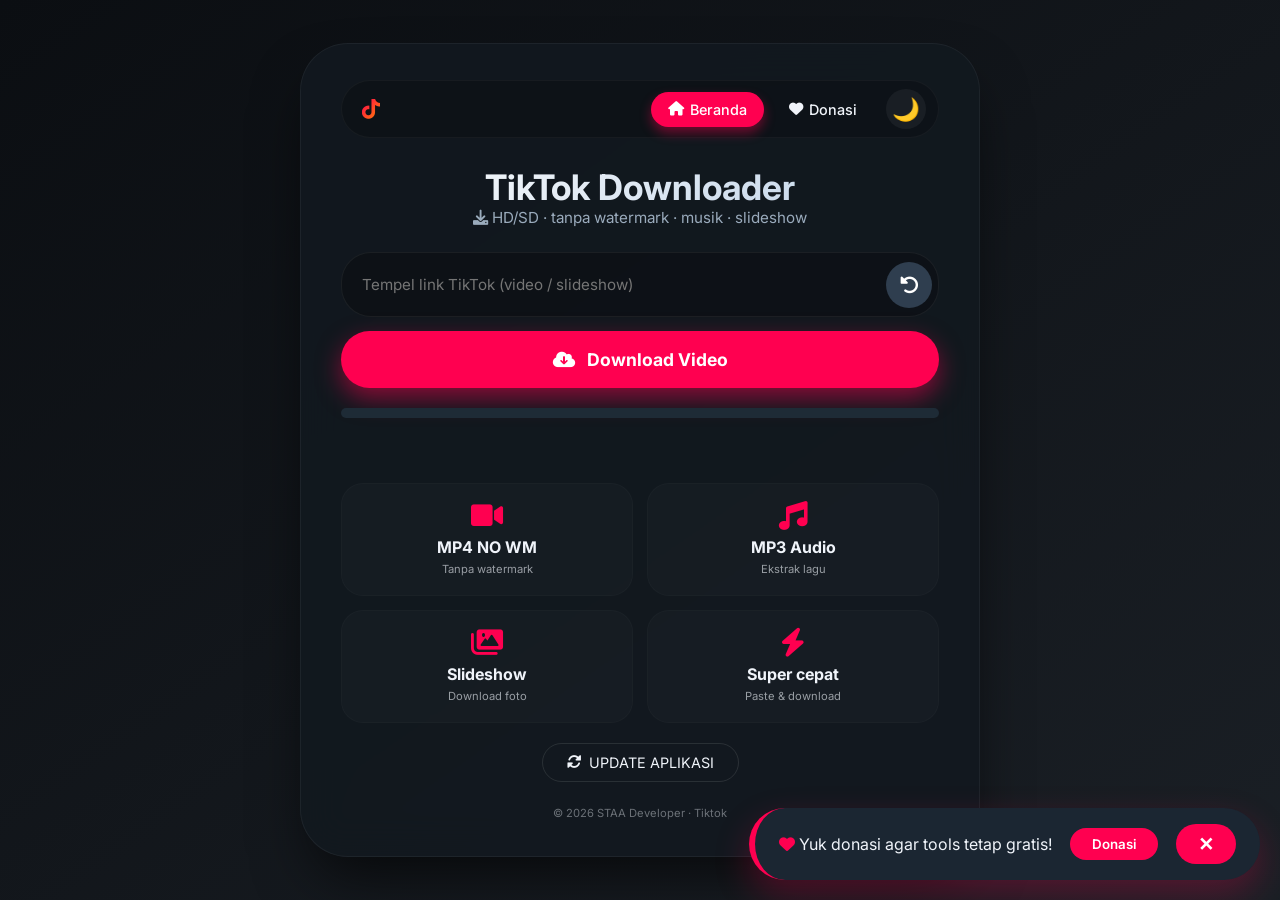
<file: tikdown.html>
<!DOCTYPE html>
<html lang="id">
<head>
  <meta charset="UTF-8">
  <meta name="viewport" content="width=device-width, initial-scale=1.0">
  <title>STAA TikTok Downloader · Kolom Rapi</title>
  <meta name="description" content="Download video TikTok tanpa watermark. HD/SD, musik, slideshow. Tampilan kolom premium.">
  <link href="https://fonts.googleapis.com/css2?family=Inter:opsz,wght@14..32,300;14..32,500;14..32,600;14..32,700&display=swap" rel="stylesheet">
  <link rel="stylesheet" href="https://cdnjs.cloudflare.com/ajax/libs/font-awesome/6.0.0-beta3/css/all.min.css">
  <style>
    * {
      margin: 0;
      padding: 0;
      box-sizing: border-box;
      font-family: 'Inter', sans-serif;
    }

    body {
      background: linear-gradient(145deg, #0b0e12, #1a1f25);
      color: #f0f4fa;
      min-height: 100vh;
      display: flex;
      align-items: center;
      justify-content: center;
      padding: 16px;
    }

    body.light {
      background: #eef2f6;
      color: #1e242c;
    }

    /* KOLOM UTAMA - SEMUA KONTEN RAPI DI DALAM */
    .main-card {
      width: 100%;
      max-width: 680px;
      background: rgba(18, 25, 32, 0.9);
      backdrop-filter: blur(20px);
      -webkit-backdrop-filter: blur(20px);
      border-radius: 48px;
      padding: 36px 40px;
      border: 1px solid rgba(255, 255, 255, 0.05);
      box-shadow: 0 30px 60px -15px rgba(0, 0, 0, 0.7);
      transition: 0.3s;
    }

    body.light .main-card {
      background: rgba(255, 255, 255, 0.85);
      border-color: rgba(0, 0, 0, 0.1);
      box-shadow: 0 20px 40px -12px rgba(0, 0, 0, 0.2);
    }

    /* navbar dalam kolom */
    .navbar {
      display: flex;
      justify-content: space-between;
      align-items: center;
      margin-bottom: 28px;
      background: rgba(0, 0, 0, 0.2);
      padding: 8px 12px 8px 20px;
      border-radius: 55px;
      border: 1px solid rgba(255, 255, 255, 0.04);
    }

    .logo {
      font-weight: 700;
      font-size: 1.3rem;
      background: linear-gradient(130deg, #ff0050, #ff8800);
      -webkit-background-clip: text;
      -webkit-text-fill-color: transparent;
      display: flex;
      align-items: center;
      gap: 6px;
    }

    .nav-right {
      display: flex;
      align-items: center;
      gap: 8px;
    }

    .nav-btn {
      background: transparent;
      border: none;
      padding: 8px 16px;
      border-radius: 40px;
      color: inherit;
      font-weight: 500;
      font-size: 0.9rem;
      display: flex;
      align-items: center;
      gap: 6px;
      cursor: pointer;
      border: 1px solid transparent;
      transition: 0.2s;
    }

    .nav-btn:hover {
      background: rgba(255, 255, 255, 0.05);
      border-color: rgba(255, 255, 255, 0.1);
    }

    .nav-btn.active {
      background: #ff0050;
      color: white;
      box-shadow: 0 6px 12px #ff005066;
    }

    .mode-toggle {
      cursor: pointer;
      width: 40px;
      height: 40px;
      display: flex;
      align-items: center;
      justify-content: center;
      border-radius: 50%;
      background: rgba(255, 255, 255, 0.05);
      font-size: 1.4rem;
      margin-left: 4px;
    }

    /* page container */
    .page {
      display: none;
      animation: fade 0.25s;
    }

    .page.active-page {
      display: block;
    }

    @keyframes fade {
      from { opacity: 0.2; transform: translateY(6px); }
      to { opacity: 1; transform: translateY(0); }
    }

    /* ===== HOME PAGE ===== */
    .title-section {
      text-align: center;
      margin-bottom: 25px;
    }

    .title-section h1 {
      font-size: 2.2rem;
      font-weight: 700;
      background: linear-gradient(145deg, #ffffff, #bcd0e6);
      -webkit-background-clip: text;
      -webkit-text-fill-color: transparent;
    }

    body.light .title-section h1 {
      background: linear-gradient(145deg, #0f1e2f, #2f4057);
      -webkit-background-clip: text;
      -webkit-text-fill-color: transparent;
    }

    .subhead {
      color: #9aabbc;
      font-size: 0.95rem;
    }

    /* kolom input */
    .input-container {
      background: rgba(0, 0, 0, 0.25);
      border-radius: 30px;
      padding: 6px 6px 6px 20px;
      border: 1px solid rgba(255, 255, 255, 0.06);
      margin: 20px 0 14px;
      display: flex;
      align-items: center;
    }

    body.light .input-container {
      background: white;
      border-color: #ccc;
    }

    .input-container input {
      flex: 1;
      background: transparent;
      border: none;
      padding: 16px 0;
      color: white;
      font-size: 0.95rem;
      outline: none;
    }

    body.light .input-container input {
      color: #111;
    }

    .input-container .reset-icon {
      background: #2f3e4f;
      border: none;
      width: 46px;
      height: 46px;
      border-radius: 30px;
      color: white;
      cursor: pointer;
      font-size: 1.2rem;
      display: flex;
      align-items: center;
      justify-content: center;
      transition: 0.2s;
    }

    /* TOMBOL DOWNLOAD DIBAWAH KOLOM LINK */
    .download-btn-wrapper {
      margin-bottom: 20px;
    }

    .download-main {
      width: 100%;
      background: #ff0050;
      border: none;
      border-radius: 30px;
      padding: 18px 20px;
      color: white;
      font-weight: 700;
      font-size: 1.1rem;
      display: flex;
      align-items: center;
      justify-content: center;
      gap: 12px;
      cursor: pointer;
      box-shadow: 0 10px 25px #ff005080;
      transition: 0.2s;
    }

    .download-main:hover {
      background: #d80044;
      transform: scale(1.02);
    }

    /* progress */
    .progress-track {
      background: #1e2b36;
      border-radius: 40px;
      height: 10px;
      margin: 18px 0 8px;
    }

    body.light .progress-track {
      background: #cfd9e2;
    }

    .progress-fill {
      width: 0%;
      height: 10px;
      background: linear-gradient(90deg, #ff0050, #ff9e00);
      border-radius: 40px;
      transition: 0.3s;
    }

    .status-msg {
      font-size: 0.8rem;
      opacity: 0.7;
      min-height: 22px;
      margin-bottom: 12px;
      text-align: center;
    }

    /* result card */
    .result-card {
      background: rgba(0, 0, 0, 0.25);
      border-radius: 28px;
      padding: 24px;
      margin-top: 22px;
      border: 1px solid rgba(255, 255, 255, 0.03);
    }

    body.light .result-card {
      background: #f2f2f2;
      border-color: #ccc;
    }

    .video-title {
      font-weight: 600;
      font-size: 1.2rem;
      margin-bottom: 10px;
    }

    .meta-row {
      display: flex;
      flex-wrap: wrap;
      gap: 20px;
      background: rgba(255, 255, 255, 0.03);
      padding: 12px 16px;
      border-radius: 30px;
      margin: 12px 0;
    }

    .thumb-img {
      width: 100%;
      border-radius: 24px;
      border: 1px solid rgba(255, 255, 255, 0.1);
      margin: 12px 0 16px;
    }

    .quality-badges {
      display: flex;
      gap: 12px;
      margin: 12px 0;
    }

    .badge {
      padding: 6px 20px;
      border-radius: 40px;
      font-weight: 700;
      font-size: 0.8rem;
    }

    .badge.hd {
      background: #c00040;
      color: white;
    }

    .badge.sd {
      background: #4a1d8c;
      color: white;
    }

    .button-grid {
      display: flex;
      flex-wrap: wrap;
      gap: 12px;
      margin: 16px 0 8px;
    }

    .dl-btn {
      flex: 1 1 180px;
      border-radius: 40px;
      padding: 15px 12px;
      text-decoration: none;
      color: white;
      font-weight: 600;
      display: flex;
      align-items: center;
      justify-content: center;
      gap: 8px;
      transition: 0.2s;
      border: none;
    }

    .dl-btn.hd {
      background: #b1033b;
    }

    .dl-btn.sd {
      background: #38276b;
    }

    .dl-btn.music {
      background: #a35103;
    }

    .dl-btn.photo {
      background: #204766;
    }

    .dl-btn:hover {
      transform: translateY(-3px);
      filter: brightness(1.15);
    }

    .images-flex {
      display: flex;
      flex-wrap: wrap;
      gap: 8px;
      margin-top: 12px;
    }

    /* fitur grid 2 kolom */
    .feature-grid {
      display: grid;
      grid-template-columns: 1fr 1fr;
      gap: 14px;
      margin-top: 35px;
    }

    .feature {
      background: rgba(255, 255, 255, 0.02);
      border-radius: 22px;
      padding: 18px 8px;
      text-align: center;
      border: 1px solid rgba(255, 255, 255, 0.02);
    }

    .feature i {
      color: #ff0050;
      font-size: 1.8rem;
      margin-bottom: 6px;
    }

    .feature h4 {
      font-size: 1rem;
    }

    .feature small {
      opacity: 0.6;
      font-size: 0.7rem;
    }

    /* ===== DONASI PAGE ===== */
    .donasi-wrapper {
      text-align: center;
    }

    .donasi-wrapper h2 {
      font-size: 2.2rem;
      background: linear-gradient(130deg, #ff0050, #ffaa33);
      -webkit-background-clip: text;
      -webkit-text-fill-color: transparent;
      margin: 8px 0;
    }

    .qr-preview {
      background: white;
      width: 200px;
      margin: 20px auto;
      padding: 18px;
      border-radius: 32px;
    }

    .qr-place {
      background: #121c26;
      height: 150px;
      border-radius: 20px;
      display: flex;
      flex-direction: column;
      align-items: center;
      justify-content: center;
      color: white;
      gap: 6px;
    }

    body.light .qr-place {
      background: #dee8f0;
      color: black;
    }

    .donasi-list {
      background: rgba(0, 0, 0, 0.2);
      border-radius: 26px;
      padding: 20px;
      text-align: left;
      margin: 24px 0;
    }

    .donasi-list p {
      display: flex;
      align-items: center;
      gap: 16px;
      padding: 12px 0;
      border-bottom: 1px dashed rgba(255, 255, 255, 0.1);
    }

    .donasi-list i {
      width: 28px;
      color: #ff0050;
    }

    .btn-copy {
      background: #ff0050;
      border: none;
      color: white;
      padding: 14px 32px;
      border-radius: 60px;
      font-weight: 600;
      display: inline-flex;
      align-items: center;
      gap: 8px;
      cursor: pointer;
      box-shadow: 0 6px 18px #ff005099;
      margin: 10px 0;
    }

    footer {
      margin-top: 24px;
      font-size: 0.7rem;
      opacity: 0.4;
      text-align: center;
    }

    /* notifikasi donasi (di luar kolom, tetap kecil) */
    .notif-pop {
      position: fixed;
      bottom: 20px;
      right: 20px;
      background: #1b2632;
      backdrop-filter: blur(16px);
      border-left: 6px solid #ff0050;
      border-radius: 60px;
      padding: 16px 24px;
      display: flex;
      align-items: center;
      gap: 18px;
      box-shadow: 0 15px 35px #ff005040;
      z-index: 999;
    }

    body.light .notif-pop {
      background: white;
    }

    .notif-pop button {
      background: #ff0050;
      border: none;
      padding: 8px 22px;
      border-radius: 40px;
      color: white;
      font-weight: 600;
      cursor: pointer;
    }

    .notif-close {
      background: transparent;
      border: none;
      color: #aaa;
      font-size: 1.2rem;
      cursor: pointer;
    }
  </style>
</head>
<body>
  <!-- SEMUA DALAM SATU KOLOM UTAMA -->
  <div class="main-card">
    <!-- navbar dalam kolom -->
    <div class="navbar">
      <div class="logo"><i class="fab fa-tiktok"></i></div>
      <div class="nav-right">
        <button class="nav-btn active" onclick="switchPage('home')" id="btnHome"><i class="fas fa-home"></i> Beranda</button>
        <button class="nav-btn" onclick="switchPage('donasi')" id="btnDonasi"><i class="fas fa-heart"></i> Donasi</button>
        <div class="mode-toggle" onclick="toggleMode()" id="modeIcon">🌙</div>
      </div>
    </div>

    <!-- HALAMAN HOME -->
    <div id="pageHome" class="page active-page">
      <div class="title-section">
        <h1>TikTok Downloader</h1>
        <div class="subhead"><i class="fas fa-download"></i> HD/SD · tanpa watermark · musik · slideshow</div>
      </div>

      <!-- INPUT LINK (KOLOM LINK) -->
      <div class="input-container">
        <input type="text" id="url" placeholder="Tempel link TikTok (video / slideshow)">
        <button class="reset-icon" onclick="resetInput()"><i class="fas fa-undo-alt"></i></button>
      </div>

      <!-- TOMBON DOWNLOAD DI BAWAH KOLOM LINK (sesuai permintaan) -->
      <div class="download-btn-wrapper">
        <button class="download-main" onclick="download()">
          <i class="fas fa-cloud-download-alt"></i> Download Video
        </button>
      </div>

      <!-- PROGRESS -->
      <div class="progress-track">
        <div id="bar" class="progress-fill"></div>
      </div>
      <div id="status" class="status-msg"></div>

      <!-- HASIL DOWNLOAD -->
      <div id="result"></div>

      <!-- FITUR GRID (2 KOLOM) -->
      <div class="feature-grid">
        <div class="feature"><i class="fas fa-video"></i><h4>MP4 NO WM</h4><small>Tanpa watermark</small></div>
        <div class="feature"><i class="fas fa-music"></i><h4>MP3 Audio</h4><small>Ekstrak lagu</small></div>
        <div class="feature"><i class="fas fa-images"></i><h4>Slideshow</h4><small>Download foto</small></div>
        <div class="feature"><i class="fas fa-bolt"></i><h4>Super cepat</h4><small>Paste & download</small></div>
      </div>
    </div>

    <!-- HALAMAN DONASI -->
    <div id="pageDonasi" class="page">
      <div class="donasi-wrapper">
        <i class="fas fa-hand-holding-heart" style="font-size: 3.5rem; color: #ff0050;"></i>
        <h2>Donasi STAA</h2>
        <p style="opacity: 0.8;">Dukung kami agar tetap online</p>
<div class="qr-preview">
  <div class="qr-place">
    <img src="qris.jpg" alt="QRIS All Payment" style="width: 100%; height: 100%; object-fit: contain; border-radius: 16px; padding: 10px;">
          </div>
        </div>

        <div class="donasi-list">
          <p><i class="fas fa-mobile-alt"style="color: rgb(116, 192, 252)"></i> <strong>DANA:</strong> 0877-2650-0526</p>
          <p><i class="fa-solid fa-credit-card" style="color: rgb(177, 151, 252);"></i>
          <strong>OVO:</strong> 0877-2650-0526</p>
          <p><i class="fas fa-wallet"style="color: rgb(99, 230, 190);"></i> <strong>Gopay:</strong>0877-2650-0526</p>
                    <p><i class="fas fa-coffee"></i> 
          <strong>Saweria:</strong> - </p>
        </div>

        <button class="btn-copy" onclick="copyDonation()"><i class="far fa-copy"></i> Salin Semua Nomor</button>
        <p style="margin-top: 20px;"><i>Terima kasih dukungannya 🙏</i></p>
      </div>
    </div>
<!-- TOMBOL REFRESH PAGE (di atas footer) -->
<div style="display: flex; justify-content: center; margin: 20px 0 10px;">
  <button onclick="refreshPage()" style="background: transparent; border: 1px solid rgba(255,255,255,0.1); color: inherit; padding: 10px 24px; border-radius: 40px; font-size: 0.9rem; display: inline-flex; align-items: center; gap: 8px; cursor: pointer; transition: 0.2s;">
    <i class="fas fa-sync-alt"></i>UPDATE APLIKASI</button>
</div>

<footer>© 2026 STAA Developer · Tiktok</footer>
  </div>
  <!-- end main-card -->

  <!-- NOTIFIKASI POPUP AJAKAN DONASI (di luar kolom) -->
  <div class="notif-pop" id="donatePopup">
    <span><i class="fas fa-heart" style="color:#ff0050;"></i> Yuk donasi agar tools tetap gratis!</span>
    <button onclick="goToDonasi()">Donasi</button>
    <button class="notif-close" onclick="closePopup()">✕</button>
  </div>

  <script>
    // ========== THEME ==========
    const icon = document.getElementById("modeIcon");
    function toggleMode() {
      document.body.classList.toggle("light");
      icon.innerHTML = document.body.classList.contains("light") ? "☀" : "🌙";
      localStorage.setItem("theme", document.body.classList.contains("light") ? "light" : "dark");
    }
    function loadTheme() {
      let theme = localStorage.getItem("theme");
      if (theme === "light") { document.body.classList.add("light"); icon.innerHTML = "☀"; }
      else icon.innerHTML = "🌙";
    }
    loadTheme();

    // ========== PAGE SWITCH ==========
    function switchPage(page) {
      document.querySelectorAll('.page').forEach(p => p.classList.remove('active-page'));
      document.getElementById('pageHome').classList.remove('active-page');
      document.getElementById('pageDonasi').classList.remove('active-page');
      document.getElementById('btnHome').classList.remove('active');
      document.getElementById('btnDonasi').classList.remove('active');

      if (page === 'home') {
        document.getElementById('pageHome').classList.add('active-page');
        document.getElementById('btnHome').classList.add('active');
      } else {
        document.getElementById('pageDonasi').classList.add('active-page');
        document.getElementById('btnDonasi').classList.add('active');
        closePopup();
      }
    }

    // ========== POPUP DONASI ==========
    function closePopup() {
      document.getElementById('donatePopup').style.display = 'none';
    }
    function goToDonasi() {
      switchPage('donasi');
      closePopup();
    }
    setTimeout(() => {
      document.getElementById('donatePopup').style.display = 'flex';
    }, 5000);

    // ========== FUNGSI DOWNLOAD ==========
    function resetInput() {
      document.getElementById("url").value = "";
      document.getElementById("result").innerHTML = "";
      document.getElementById("bar").style.width = "0%";
      document.getElementById("status").innerHTML = "";
    }

    async function autoPaste() {
      try { let text = await navigator.clipboard.readText(); if (text.includes("tiktok.com")) document.getElementById("url").value = text; } catch {}
    }
    autoPaste();

    function setProgress(p, text) {
      document.getElementById("bar").style.width = p + "%";
      document.getElementById("status").innerText = text;
    }

    async function fetchAPI(link) {
      let apis = [
        {
          url: `https://www.tikwm.com/api/?url=${encodeURIComponent(link)}`,
          handler: (json) => {
            if (json.data) {
              let d = json.data;
              return {
                title: d.title || "Video TikTok",
                author: d.author || { nickname: "creator" },
                cover: d.cover || "",
                hdplay: d.hdplay || d.play,
                play: d.play,
                music: d.music,
                images: d.images || null,
                duration: d.duration || 0
              };
            } return null;
          }
        },
        {
          url: `https://tikdox.com/api/ajax?url=${encodeURIComponent(link)}`,
          handler: (json) => {
            if (json.status === "success" && json.data) {
              return {
                title: json.data.title || "Video",
                author: { nickname: json.data.author || "anon" },
                cover: json.data.thumbnail || "",
                hdplay: json.data.video_hd || json.data.video,
                play: json.data.video,
                music: json.data.audio,
                images: json.data.images || null,
                duration: json.data.duration || 0
              };
            } return null;
          }
        }
      ];
      for (let api of apis) {
        try {
          setProgress(30, "Menghubungi server...");
          let res = await fetch(api.url, { headers: { 'User-Agent': 'Mozilla/5.0' } });
          if (!res.ok) continue;
          let json = await res.json();
          let data = api.handler(json);
          if (data) return data;
        } catch (e) { console.log(e); }
      }
      throw "Gagal memproses video. Coba link lain.";
    }

    async function download() {
      let link = document.getElementById("url").value.trim();
      let resultDiv = document.getElementById("result");
      if (!link) { alert("Masukkan link TikTok"); return; }
      resultDiv.innerHTML = "";

      try {
        setProgress(20, "Validasi...");
        if (!link.includes("tiktok.com")) throw "Link harus dari tiktok.com";
        let videoId = link.match(/video\/(\d+)/) || link.match(/(\d{10,})/);
        videoId = videoId ? videoId[1] : Date.now();

        let data = await fetchAPI(link);
        setProgress(70, "Memproses video...");

        let hdUrl = data.hdplay || data.play;
        let sdUrl = data.play || data.hdplay;
        if (hdUrl === sdUrl) {
          hdUrl = hdUrl + (hdUrl.includes('?') ? '&' : '?') + 'q=HD';
          sdUrl = sdUrl + (sdUrl.includes('?') ? '&' : '?') + 'q=SD';
        }

        let imagesHtml = "";
        if (data.images && data.images.length) {
          data.images.forEach((img, idx) => {
            imagesHtml += `<a class="dl-btn photo" href="${img}" download="foto_${idx+1}.jpg"><i class="fas fa-camera"></i> Foto ${idx+1}</a>`;
          });
        }

        let durationStr = "—";
        if (data.duration) {
          let m = Math.floor(data.duration / 60);
          let s = Math.floor(data.duration % 60);
          durationStr = m + ":" + (s < 10 ? "0" + s : s);
        }

        setProgress(100, "✅ Siap download!");
        resultDiv.innerHTML = `
          <div class="result-card">
            <div class="video-title">${data.title.substring(0, 60)}${data.title.length > 60 ? '...' : ''}</div>
            <div class="meta-row"><span><i class="fas fa-user"></i> ${data.author.nickname || data.author}</span><span><i class="fas fa-clock"></i> ${durationStr}</span></div>
            <img class="thumb-img" src="${data.cover}" onerror="this.src='https://via.placeholder.com/400x500?text=TikTok'">
            <div class="quality-badges"><span class="badge hd">HD</span><span class="badge sd">SD</span></div>
            <div class="button-grid">
              <a class="dl-btn hd" href="${hdUrl}" download="TikTok_HD_${videoId}.mp4"><i class="fas fa-download"></i> HD (tanpa wm)</a>
              <a class="dl-btn sd" href="${sdUrl}" download="TikTok_SD_${videoId}.mp4"><i class="fas fa-download"></i> SD (tanpa wm)</a>
            </div>
            ${data.music ? `<a class="dl-btn music" href="${data.music}" download="audio_${videoId}.mp3"><i class="fas fa-music"></i> MP3 Audio</a>` : ''}
            ${imagesHtml ? `<div class="images-flex">${imagesHtml}</div>` : ''}
          </div>
        `;
      } catch (e) {
        setProgress(0, `❌ ${e}`);
      }
    }

    function copyDonation() {
      let text = "DANA 087726500526, Ovo 087726500526, Saweria -, Gopay 081234567890";
      navigator.clipboard.writeText(text);
      alert("Nomor donasi disalin!");
    }
    // ========== REFRESH PAGE ==========
function refreshPage() {
  if (confirm("Refresh halaman? Semua data akan direset.")) {
    location.reload();
  }
}
  </script>
</body>
</html>
</file>
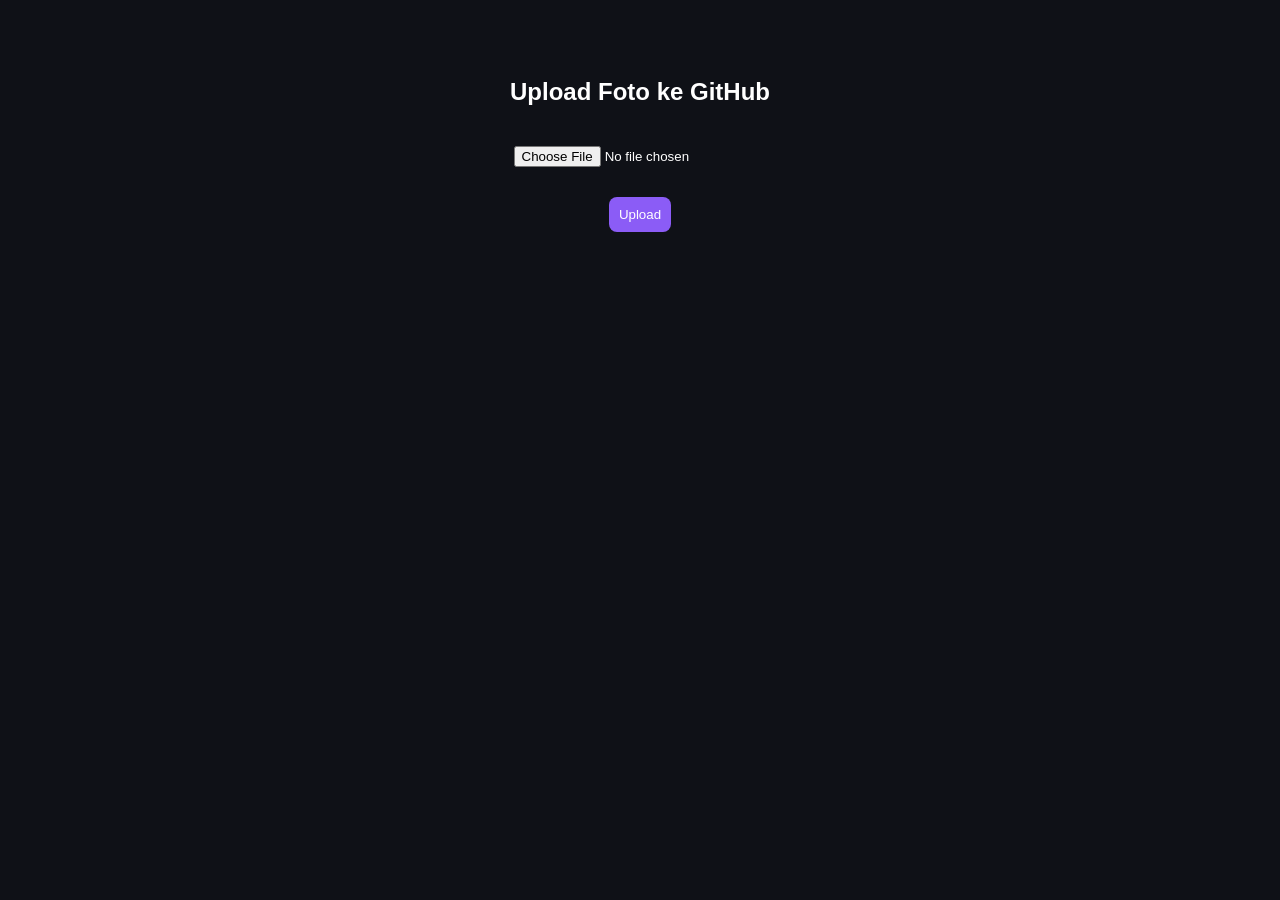
<file: upload.html>
<!DOCTYPE html>
<html>
<head>
  <title>Upload Foto - STAA DEV</title>
  <style>
    body{
      font-family:Arial;
      background:#0f1117;
      color:white;
      text-align:center;
      padding:50px;
    }
    input,button{
      margin:10px;
      padding:10px;
      border-radius:8px;
      border:none;
    }
    button{
      background:#8b5cf6;
      color:white;
      cursor:pointer;
    }
  </style>
</head>
<body>

<h2>Upload Foto ke GitHub</h2>

<input type="file" id="fileInput" accept="image/*">
<br>
<button onclick="uploadFile()">Upload</button>

<p id="status"></p>

<script>
async function uploadFile(){
  const file = document.getElementById("fileInput").files[0];
  if(!file){
    alert("Pilih file dulu!");
    return;
  }

  const reader = new FileReader();
  reader.onload = async function(){
    const base64 = reader.result.split(",")[1];

    const response = await fetch("https://api.github.com/repos/staa-dev/staaportofolio/contents/uploads/"+file.name, {
      method: "PUT",
      headers: {
        "Authorization": "token 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",
        "Content-Type": "application/json"
      },
      body: JSON.stringify({
        message: "Upload foto baru",
        content: base64
      })
    });

    if(response.ok){
      document.getElementById("status").innerText = "Upload berhasil 🔥";
    }else{
      document.getElementById("status").innerText = "Upload gagal ❌";
    }
  };

  reader.readAsDataURL(file);
}
</script>

</body>
</html>
</file>
